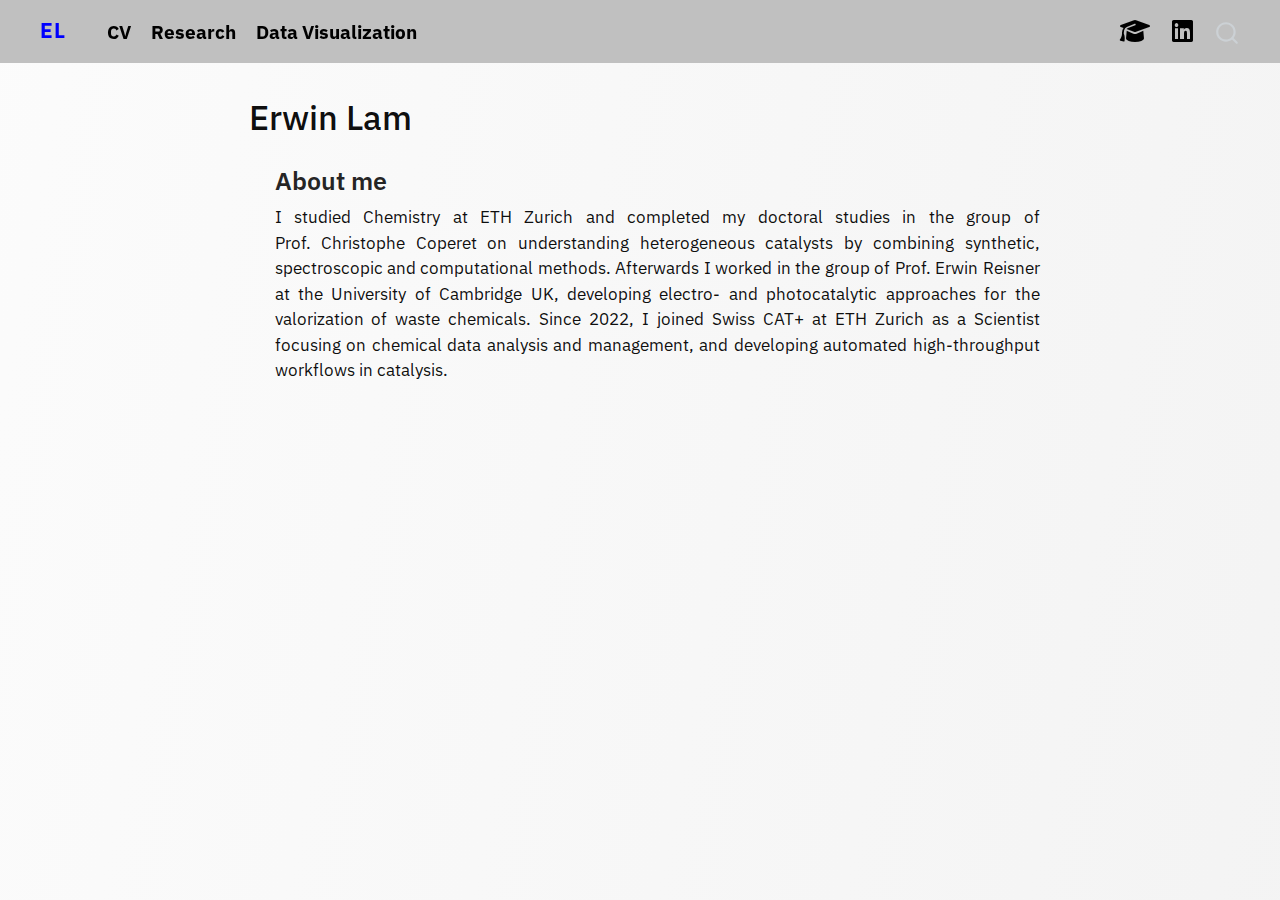
<file: index.html>
<!DOCTYPE html>
<html xmlns="http://www.w3.org/1999/xhtml" lang="en" xml:lang="en"><head>

<meta charset="utf-8">
<meta name="generator" content="quarto-1.4.553">

<meta name="viewport" content="width=device-width, initial-scale=1.0, user-scalable=yes">


<title>EL - Erwin Lam</title>
<style>
code{white-space: pre-wrap;}
span.smallcaps{font-variant: small-caps;}
div.columns{display: flex; gap: min(4vw, 1.5em);}
div.column{flex: auto; overflow-x: auto;}
div.hanging-indent{margin-left: 1.5em; text-indent: -1.5em;}
ul.task-list{list-style: none;}
ul.task-list li input[type="checkbox"] {
  width: 0.8em;
  margin: 0 0.8em 0.2em -1em; /* quarto-specific, see https://github.com/quarto-dev/quarto-cli/issues/4556 */ 
  vertical-align: middle;
}
</style>


<script src="site_libs/quarto-nav/quarto-nav.js"></script>
<script src="site_libs/quarto-nav/headroom.min.js"></script>
<script src="site_libs/clipboard/clipboard.min.js"></script>
<script src="site_libs/quarto-search/autocomplete.umd.js"></script>
<script src="site_libs/quarto-search/fuse.min.js"></script>
<script src="site_libs/quarto-search/quarto-search.js"></script>
<meta name="quarto:offset" content="./">
<script src="site_libs/quarto-html/quarto.js"></script>
<script src="site_libs/quarto-html/popper.min.js"></script>
<script src="site_libs/quarto-html/tippy.umd.min.js"></script>
<script src="site_libs/quarto-html/anchor.min.js"></script>
<link href="site_libs/quarto-html/tippy.css" rel="stylesheet">
<link href="site_libs/quarto-html/quarto-syntax-highlighting.css" rel="stylesheet" id="quarto-text-highlighting-styles">
<script src="site_libs/bootstrap/bootstrap.min.js"></script>
<link href="site_libs/bootstrap/bootstrap-icons.css" rel="stylesheet">
<link href="site_libs/bootstrap/bootstrap.min.css" rel="stylesheet" id="quarto-bootstrap" data-mode="light">
<link href="site_libs/quarto-contrib/fontawesome6-0.1.0/all.css" rel="stylesheet">
<link href="site_libs/quarto-contrib/fontawesome6-0.1.0/latex-fontsize.css" rel="stylesheet">
<script id="quarto-search-options" type="application/json">{
  "location": "navbar",
  "copy-button": false,
  "collapse-after": 3,
  "panel-placement": "end",
  "type": "overlay",
  "limit": 50,
  "keyboard-shortcut": [
    "f",
    "/",
    "s"
  ],
  "show-item-context": false,
  "language": {
    "search-no-results-text": "No results",
    "search-matching-documents-text": "matching documents",
    "search-copy-link-title": "Copy link to search",
    "search-hide-matches-text": "Hide additional matches",
    "search-more-match-text": "more match in this document",
    "search-more-matches-text": "more matches in this document",
    "search-clear-button-title": "Clear",
    "search-text-placeholder": "",
    "search-detached-cancel-button-title": "Cancel",
    "search-submit-button-title": "Submit",
    "search-label": "Search"
  }
}</script>


<link rel="stylesheet" href="style.css">
</head>

<body class="nav-fixed fullcontent">

<div id="quarto-search-results"></div>
  <header id="quarto-header" class="headroom fixed-top">
    <nav class="navbar navbar-expand-lg " data-bs-theme="dark">
      <div class="navbar-container container-fluid">
      <div class="navbar-brand-container mx-auto">
    <a class="navbar-brand" href="./index.html">
    <span class="navbar-title">EL</span>
    </a>
  </div>
            <div id="quarto-search" class="" title="Search"></div>
          <button class="navbar-toggler" type="button" data-bs-toggle="collapse" data-bs-target="#navbarCollapse" aria-controls="navbarCollapse" aria-expanded="false" aria-label="Toggle navigation" onclick="if (window.quartoToggleHeadroom) { window.quartoToggleHeadroom(); }">
  <span class="navbar-toggler-icon"></span>
</button>
          <div class="collapse navbar-collapse" id="navbarCollapse">
            <ul class="navbar-nav navbar-nav-scroll me-auto">
  <li class="nav-item">
    <a class="nav-link" href="./CV.html"> 
<span class="menu-text">CV</span></a>
  </li>  
  <li class="nav-item">
    <a class="nav-link" href="./research.html"> 
<span class="menu-text">Research</span></a>
  </li>  
  <li class="nav-item">
    <a class="nav-link" href="./datavisualization.html"> 
<span class="menu-text">Data Visualization</span></a>
  </li>  
</ul>
            <ul class="navbar-nav navbar-nav-scroll ms-auto">
  <li class="nav-item">
    <a class="nav-link" href="https://scholar.google.com/citations?user=IWLDxjsAAAAJ"> 
<span class="menu-text"><i class="fa-solid fa-graduation-cap fa-lg" aria-label="graduation-cap"></i></span></a>
  </li>  
  <li class="nav-item">
    <a class="nav-link" href="https://ch.linkedin.com/in/erwin-lam-567586152"> 
<span class="menu-text"><i class="fa-brands fa-linkedin fa-lg" aria-label="linkedin"></i></span></a>
  </li>  
</ul>
          </div> <!-- /navcollapse -->
          <div class="quarto-navbar-tools">
</div>
      </div> <!-- /container-fluid -->
    </nav>
</header>
<!-- content -->
<div id="quarto-content" class="quarto-container page-columns page-rows-contents page-layout-article page-navbar">
<!-- sidebar -->
<!-- margin-sidebar -->
    
<!-- main -->
<main class="content" id="quarto-document-content">

<header id="title-block-header" class="quarto-title-block default">
<div class="quarto-title">
<h1 class="title">Erwin Lam</h1>
</div>



<div class="quarto-title-meta">

    
  
    
  </div>
  


</header>


<style>
  ol{
    text-align: justify;
  }
</style>
<ol>
<section id="about-me" class="level3">
<h3 class="anchored" data-anchor-id="about-me">About me</h3>
I studied Chemistry at ETH Zurich and completed my doctoral studies in the group of Prof.&nbsp;Christophe Coperet on understanding heterogeneous catalysts by combining synthetic, spectroscopic and computational methods. Afterwards I worked in the group of Prof.&nbsp;Erwin Reisner at the University of Cambridge UK, developing electro-​ and photocatalytic approaches for the valorization of waste chemicals. Since 2022, I joined Swiss CAT+ at ETH Zurich as a Scientist focusing on chemical data analysis and management, and developing automated high-​throughput workflows in catalysis.
</section></ol>




</main> <!-- /main -->
<script id="quarto-html-after-body" type="application/javascript">
window.document.addEventListener("DOMContentLoaded", function (event) {
  const toggleBodyColorMode = (bsSheetEl) => {
    const mode = bsSheetEl.getAttribute("data-mode");
    const bodyEl = window.document.querySelector("body");
    if (mode === "dark") {
      bodyEl.classList.add("quarto-dark");
      bodyEl.classList.remove("quarto-light");
    } else {
      bodyEl.classList.add("quarto-light");
      bodyEl.classList.remove("quarto-dark");
    }
  }
  const toggleBodyColorPrimary = () => {
    const bsSheetEl = window.document.querySelector("link#quarto-bootstrap");
    if (bsSheetEl) {
      toggleBodyColorMode(bsSheetEl);
    }
  }
  toggleBodyColorPrimary();  
  const icon = "";
  const anchorJS = new window.AnchorJS();
  anchorJS.options = {
    placement: 'right',
    icon: icon
  };
  anchorJS.add('.anchored');
  const isCodeAnnotation = (el) => {
    for (const clz of el.classList) {
      if (clz.startsWith('code-annotation-')) {                     
        return true;
      }
    }
    return false;
  }
  const clipboard = new window.ClipboardJS('.code-copy-button', {
    text: function(trigger) {
      const codeEl = trigger.previousElementSibling.cloneNode(true);
      for (const childEl of codeEl.children) {
        if (isCodeAnnotation(childEl)) {
          childEl.remove();
        }
      }
      return codeEl.innerText;
    }
  });
  clipboard.on('success', function(e) {
    // button target
    const button = e.trigger;
    // don't keep focus
    button.blur();
    // flash "checked"
    button.classList.add('code-copy-button-checked');
    var currentTitle = button.getAttribute("title");
    button.setAttribute("title", "Copied!");
    let tooltip;
    if (window.bootstrap) {
      button.setAttribute("data-bs-toggle", "tooltip");
      button.setAttribute("data-bs-placement", "left");
      button.setAttribute("data-bs-title", "Copied!");
      tooltip = new bootstrap.Tooltip(button, 
        { trigger: "manual", 
          customClass: "code-copy-button-tooltip",
          offset: [0, -8]});
      tooltip.show();    
    }
    setTimeout(function() {
      if (tooltip) {
        tooltip.hide();
        button.removeAttribute("data-bs-title");
        button.removeAttribute("data-bs-toggle");
        button.removeAttribute("data-bs-placement");
      }
      button.setAttribute("title", currentTitle);
      button.classList.remove('code-copy-button-checked');
    }, 1000);
    // clear code selection
    e.clearSelection();
  });
    var localhostRegex = new RegExp(/^(?:http|https):\/\/localhost\:?[0-9]*\//);
    var mailtoRegex = new RegExp(/^mailto:/);
      var filterRegex = new RegExp("https:\/\/erwnlm\.github\.io\/");
    var isInternal = (href) => {
        return filterRegex.test(href) || localhostRegex.test(href) || mailtoRegex.test(href);
    }
    // Inspect non-navigation links and adorn them if external
 	var links = window.document.querySelectorAll('a[href]:not(.nav-link):not(.navbar-brand):not(.toc-action):not(.sidebar-link):not(.sidebar-item-toggle):not(.pagination-link):not(.no-external):not([aria-hidden]):not(.dropdown-item):not(.quarto-navigation-tool)');
    for (var i=0; i<links.length; i++) {
      const link = links[i];
      if (!isInternal(link.href)) {
        // undo the damage that might have been done by quarto-nav.js in the case of
        // links that we want to consider external
        if (link.dataset.originalHref !== undefined) {
          link.href = link.dataset.originalHref;
        }
          // target, if specified
          link.setAttribute("target", "_blank");
          if (link.getAttribute("rel") === null) {
            link.setAttribute("rel", "noopener");
          }
      }
    }
  function tippyHover(el, contentFn, onTriggerFn, onUntriggerFn) {
    const config = {
      allowHTML: true,
      maxWidth: 500,
      delay: 100,
      arrow: false,
      appendTo: function(el) {
          return el.parentElement;
      },
      interactive: true,
      interactiveBorder: 10,
      theme: 'quarto',
      placement: 'bottom-start',
    };
    if (contentFn) {
      config.content = contentFn;
    }
    if (onTriggerFn) {
      config.onTrigger = onTriggerFn;
    }
    if (onUntriggerFn) {
      config.onUntrigger = onUntriggerFn;
    }
    window.tippy(el, config); 
  }
  const noterefs = window.document.querySelectorAll('a[role="doc-noteref"]');
  for (var i=0; i<noterefs.length; i++) {
    const ref = noterefs[i];
    tippyHover(ref, function() {
      // use id or data attribute instead here
      let href = ref.getAttribute('data-footnote-href') || ref.getAttribute('href');
      try { href = new URL(href).hash; } catch {}
      const id = href.replace(/^#\/?/, "");
      const note = window.document.getElementById(id);
      if (note) {
        return note.innerHTML;
      } else {
        return "";
      }
    });
  }
  const xrefs = window.document.querySelectorAll('a.quarto-xref');
  const processXRef = (id, note) => {
    // Strip column container classes
    const stripColumnClz = (el) => {
      el.classList.remove("page-full", "page-columns");
      if (el.children) {
        for (const child of el.children) {
          stripColumnClz(child);
        }
      }
    }
    stripColumnClz(note)
    if (id === null || id.startsWith('sec-')) {
      // Special case sections, only their first couple elements
      const container = document.createElement("div");
      if (note.children && note.children.length > 2) {
        container.appendChild(note.children[0].cloneNode(true));
        for (let i = 1; i < note.children.length; i++) {
          const child = note.children[i];
          if (child.tagName === "P" && child.innerText === "") {
            continue;
          } else {
            container.appendChild(child.cloneNode(true));
            break;
          }
        }
        if (window.Quarto?.typesetMath) {
          window.Quarto.typesetMath(container);
        }
        return container.innerHTML
      } else {
        if (window.Quarto?.typesetMath) {
          window.Quarto.typesetMath(note);
        }
        return note.innerHTML;
      }
    } else {
      // Remove any anchor links if they are present
      const anchorLink = note.querySelector('a.anchorjs-link');
      if (anchorLink) {
        anchorLink.remove();
      }
      if (window.Quarto?.typesetMath) {
        window.Quarto.typesetMath(note);
      }
      // TODO in 1.5, we should make sure this works without a callout special case
      if (note.classList.contains("callout")) {
        return note.outerHTML;
      } else {
        return note.innerHTML;
      }
    }
  }
  for (var i=0; i<xrefs.length; i++) {
    const xref = xrefs[i];
    tippyHover(xref, undefined, function(instance) {
      instance.disable();
      let url = xref.getAttribute('href');
      let hash = undefined; 
      if (url.startsWith('#')) {
        hash = url;
      } else {
        try { hash = new URL(url).hash; } catch {}
      }
      if (hash) {
        const id = hash.replace(/^#\/?/, "");
        const note = window.document.getElementById(id);
        if (note !== null) {
          try {
            const html = processXRef(id, note.cloneNode(true));
            instance.setContent(html);
          } finally {
            instance.enable();
            instance.show();
          }
        } else {
          // See if we can fetch this
          fetch(url.split('#')[0])
          .then(res => res.text())
          .then(html => {
            const parser = new DOMParser();
            const htmlDoc = parser.parseFromString(html, "text/html");
            const note = htmlDoc.getElementById(id);
            if (note !== null) {
              const html = processXRef(id, note);
              instance.setContent(html);
            } 
          }).finally(() => {
            instance.enable();
            instance.show();
          });
        }
      } else {
        // See if we can fetch a full url (with no hash to target)
        // This is a special case and we should probably do some content thinning / targeting
        fetch(url)
        .then(res => res.text())
        .then(html => {
          const parser = new DOMParser();
          const htmlDoc = parser.parseFromString(html, "text/html");
          const note = htmlDoc.querySelector('main.content');
          if (note !== null) {
            // This should only happen for chapter cross references
            // (since there is no id in the URL)
            // remove the first header
            if (note.children.length > 0 && note.children[0].tagName === "HEADER") {
              note.children[0].remove();
            }
            const html = processXRef(null, note);
            instance.setContent(html);
          } 
        }).finally(() => {
          instance.enable();
          instance.show();
        });
      }
    }, function(instance) {
    });
  }
      let selectedAnnoteEl;
      const selectorForAnnotation = ( cell, annotation) => {
        let cellAttr = 'data-code-cell="' + cell + '"';
        let lineAttr = 'data-code-annotation="' +  annotation + '"';
        const selector = 'span[' + cellAttr + '][' + lineAttr + ']';
        return selector;
      }
      const selectCodeLines = (annoteEl) => {
        const doc = window.document;
        const targetCell = annoteEl.getAttribute("data-target-cell");
        const targetAnnotation = annoteEl.getAttribute("data-target-annotation");
        const annoteSpan = window.document.querySelector(selectorForAnnotation(targetCell, targetAnnotation));
        const lines = annoteSpan.getAttribute("data-code-lines").split(",");
        const lineIds = lines.map((line) => {
          return targetCell + "-" + line;
        })
        let top = null;
        let height = null;
        let parent = null;
        if (lineIds.length > 0) {
            //compute the position of the single el (top and bottom and make a div)
            const el = window.document.getElementById(lineIds[0]);
            top = el.offsetTop;
            height = el.offsetHeight;
            parent = el.parentElement.parentElement;
          if (lineIds.length > 1) {
            const lastEl = window.document.getElementById(lineIds[lineIds.length - 1]);
            const bottom = lastEl.offsetTop + lastEl.offsetHeight;
            height = bottom - top;
          }
          if (top !== null && height !== null && parent !== null) {
            // cook up a div (if necessary) and position it 
            let div = window.document.getElementById("code-annotation-line-highlight");
            if (div === null) {
              div = window.document.createElement("div");
              div.setAttribute("id", "code-annotation-line-highlight");
              div.style.position = 'absolute';
              parent.appendChild(div);
            }
            div.style.top = top - 2 + "px";
            div.style.height = height + 4 + "px";
            div.style.left = 0;
            let gutterDiv = window.document.getElementById("code-annotation-line-highlight-gutter");
            if (gutterDiv === null) {
              gutterDiv = window.document.createElement("div");
              gutterDiv.setAttribute("id", "code-annotation-line-highlight-gutter");
              gutterDiv.style.position = 'absolute';
              const codeCell = window.document.getElementById(targetCell);
              const gutter = codeCell.querySelector('.code-annotation-gutter');
              gutter.appendChild(gutterDiv);
            }
            gutterDiv.style.top = top - 2 + "px";
            gutterDiv.style.height = height + 4 + "px";
          }
          selectedAnnoteEl = annoteEl;
        }
      };
      const unselectCodeLines = () => {
        const elementsIds = ["code-annotation-line-highlight", "code-annotation-line-highlight-gutter"];
        elementsIds.forEach((elId) => {
          const div = window.document.getElementById(elId);
          if (div) {
            div.remove();
          }
        });
        selectedAnnoteEl = undefined;
      };
        // Handle positioning of the toggle
    window.addEventListener(
      "resize",
      throttle(() => {
        elRect = undefined;
        if (selectedAnnoteEl) {
          selectCodeLines(selectedAnnoteEl);
        }
      }, 10)
    );
    function throttle(fn, ms) {
    let throttle = false;
    let timer;
      return (...args) => {
        if(!throttle) { // first call gets through
            fn.apply(this, args);
            throttle = true;
        } else { // all the others get throttled
            if(timer) clearTimeout(timer); // cancel #2
            timer = setTimeout(() => {
              fn.apply(this, args);
              timer = throttle = false;
            }, ms);
        }
      };
    }
      // Attach click handler to the DT
      const annoteDls = window.document.querySelectorAll('dt[data-target-cell]');
      for (const annoteDlNode of annoteDls) {
        annoteDlNode.addEventListener('click', (event) => {
          const clickedEl = event.target;
          if (clickedEl !== selectedAnnoteEl) {
            unselectCodeLines();
            const activeEl = window.document.querySelector('dt[data-target-cell].code-annotation-active');
            if (activeEl) {
              activeEl.classList.remove('code-annotation-active');
            }
            selectCodeLines(clickedEl);
            clickedEl.classList.add('code-annotation-active');
          } else {
            // Unselect the line
            unselectCodeLines();
            clickedEl.classList.remove('code-annotation-active');
          }
        });
      }
  const findCites = (el) => {
    const parentEl = el.parentElement;
    if (parentEl) {
      const cites = parentEl.dataset.cites;
      if (cites) {
        return {
          el,
          cites: cites.split(' ')
        };
      } else {
        return findCites(el.parentElement)
      }
    } else {
      return undefined;
    }
  };
  var bibliorefs = window.document.querySelectorAll('a[role="doc-biblioref"]');
  for (var i=0; i<bibliorefs.length; i++) {
    const ref = bibliorefs[i];
    const citeInfo = findCites(ref);
    if (citeInfo) {
      tippyHover(citeInfo.el, function() {
        var popup = window.document.createElement('div');
        citeInfo.cites.forEach(function(cite) {
          var citeDiv = window.document.createElement('div');
          citeDiv.classList.add('hanging-indent');
          citeDiv.classList.add('csl-entry');
          var biblioDiv = window.document.getElementById('ref-' + cite);
          if (biblioDiv) {
            citeDiv.innerHTML = biblioDiv.innerHTML;
          }
          popup.appendChild(citeDiv);
        });
        return popup.innerHTML;
      });
    }
  }
});
</script>
</div> <!-- /content -->




</body></html>
</file>
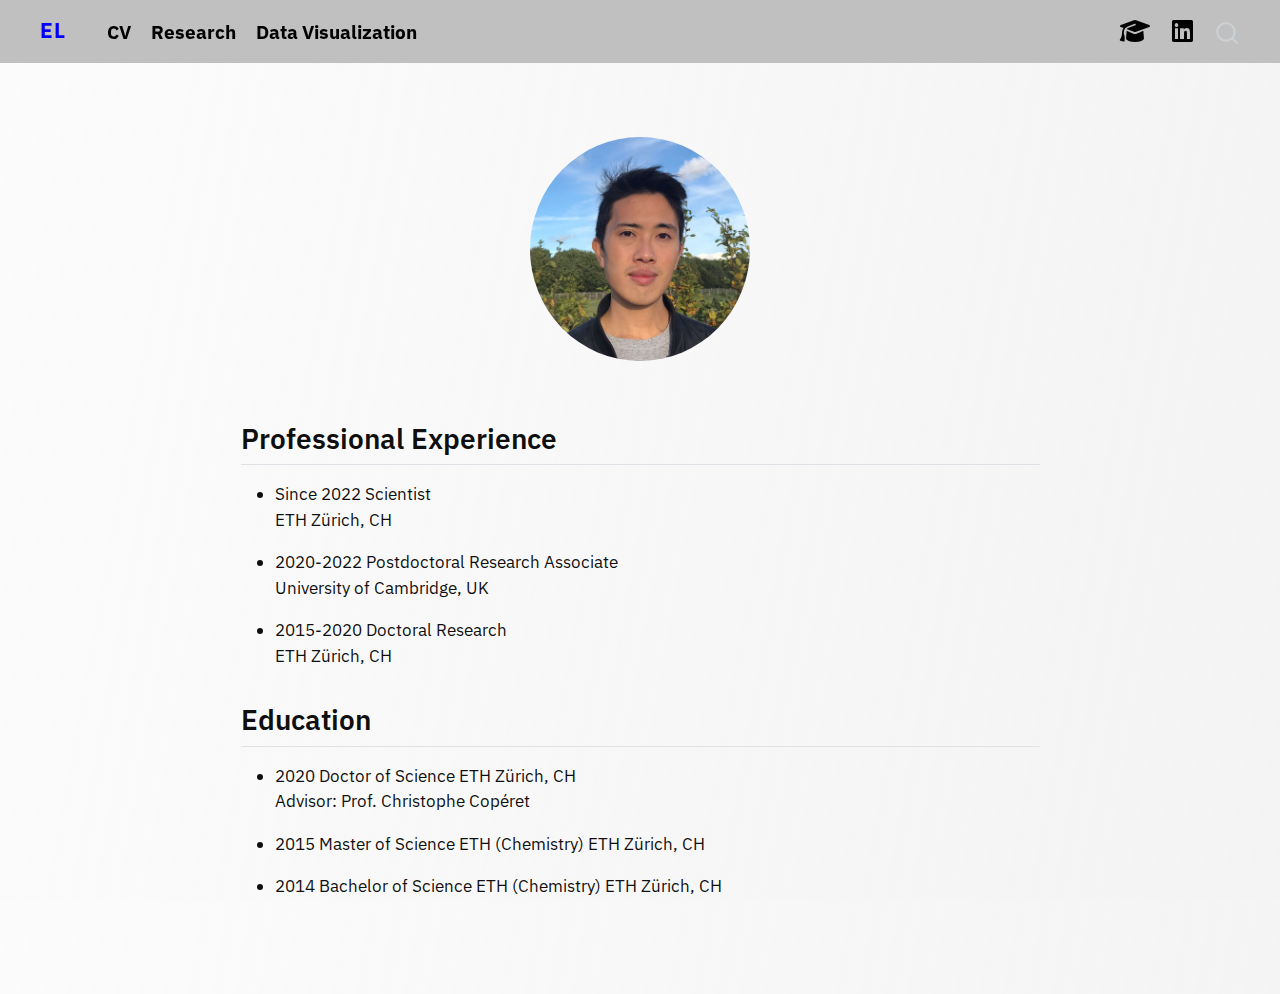
<file: CV.html>
<!DOCTYPE html>
<html xmlns="http://www.w3.org/1999/xhtml" lang="en" xml:lang="en"><head>

<meta charset="utf-8">
<meta name="generator" content="quarto-1.4.553">

<meta name="viewport" content="width=device-width, initial-scale=1.0, user-scalable=yes">


<title>EL - CV</title>
<style>
code{white-space: pre-wrap;}
span.smallcaps{font-variant: small-caps;}
div.columns{display: flex; gap: min(4vw, 1.5em);}
div.column{flex: auto; overflow-x: auto;}
div.hanging-indent{margin-left: 1.5em; text-indent: -1.5em;}
ul.task-list{list-style: none;}
ul.task-list li input[type="checkbox"] {
  width: 0.8em;
  margin: 0 0.8em 0.2em -1em; /* quarto-specific, see https://github.com/quarto-dev/quarto-cli/issues/4556 */ 
  vertical-align: middle;
}
</style>


<script src="site_libs/quarto-nav/quarto-nav.js"></script>
<script src="site_libs/quarto-nav/headroom.min.js"></script>
<script src="site_libs/clipboard/clipboard.min.js"></script>
<script src="site_libs/quarto-search/autocomplete.umd.js"></script>
<script src="site_libs/quarto-search/fuse.min.js"></script>
<script src="site_libs/quarto-search/quarto-search.js"></script>
<meta name="quarto:offset" content="./">
<script src="site_libs/quarto-html/quarto.js"></script>
<script src="site_libs/quarto-html/popper.min.js"></script>
<script src="site_libs/quarto-html/tippy.umd.min.js"></script>
<script src="site_libs/quarto-html/anchor.min.js"></script>
<link href="site_libs/quarto-html/tippy.css" rel="stylesheet">
<link href="site_libs/quarto-html/quarto-syntax-highlighting.css" rel="stylesheet" id="quarto-text-highlighting-styles">
<script src="site_libs/bootstrap/bootstrap.min.js"></script>
<link href="site_libs/bootstrap/bootstrap-icons.css" rel="stylesheet">
<link href="site_libs/bootstrap/bootstrap.min.css" rel="stylesheet" id="quarto-bootstrap" data-mode="light">
<link href="site_libs/quarto-contrib/fontawesome6-0.1.0/all.css" rel="stylesheet">
<link href="site_libs/quarto-contrib/fontawesome6-0.1.0/latex-fontsize.css" rel="stylesheet">
<script id="quarto-search-options" type="application/json">{
  "location": "navbar",
  "copy-button": false,
  "collapse-after": 3,
  "panel-placement": "end",
  "type": "overlay",
  "limit": 50,
  "keyboard-shortcut": [
    "f",
    "/",
    "s"
  ],
  "show-item-context": false,
  "language": {
    "search-no-results-text": "No results",
    "search-matching-documents-text": "matching documents",
    "search-copy-link-title": "Copy link to search",
    "search-hide-matches-text": "Hide additional matches",
    "search-more-match-text": "more match in this document",
    "search-more-matches-text": "more matches in this document",
    "search-clear-button-title": "Clear",
    "search-text-placeholder": "",
    "search-detached-cancel-button-title": "Cancel",
    "search-submit-button-title": "Submit",
    "search-label": "Search"
  }
}</script>


<link rel="stylesheet" href="style.css">
</head>

<body class="nav-fixed fullcontent">

<div id="quarto-search-results"></div>
  <header id="quarto-header" class="headroom fixed-top">
    <nav class="navbar navbar-expand-lg " data-bs-theme="dark">
      <div class="navbar-container container-fluid">
      <div class="navbar-brand-container mx-auto">
    <a class="navbar-brand" href="./index.html">
    <span class="navbar-title">EL</span>
    </a>
  </div>
            <div id="quarto-search" class="" title="Search"></div>
          <button class="navbar-toggler" type="button" data-bs-toggle="collapse" data-bs-target="#navbarCollapse" aria-controls="navbarCollapse" aria-expanded="false" aria-label="Toggle navigation" onclick="if (window.quartoToggleHeadroom) { window.quartoToggleHeadroom(); }">
  <span class="navbar-toggler-icon"></span>
</button>
          <div class="collapse navbar-collapse" id="navbarCollapse">
            <ul class="navbar-nav navbar-nav-scroll me-auto">
  <li class="nav-item">
    <a class="nav-link active" href="./CV.html" aria-current="page"> 
<span class="menu-text">CV</span></a>
  </li>  
  <li class="nav-item">
    <a class="nav-link" href="./research.html"> 
<span class="menu-text">Research</span></a>
  </li>  
  <li class="nav-item">
    <a class="nav-link" href="./datavisualization.html"> 
<span class="menu-text">Data Visualization</span></a>
  </li>  
</ul>
            <ul class="navbar-nav navbar-nav-scroll ms-auto">
  <li class="nav-item">
    <a class="nav-link" href="https://scholar.google.com/citations?user=IWLDxjsAAAAJ"> 
<span class="menu-text"><i class="fa-solid fa-graduation-cap fa-lg" aria-label="graduation-cap"></i></span></a>
  </li>  
  <li class="nav-item">
    <a class="nav-link" href="https://ch.linkedin.com/in/erwin-lam-567586152"> 
<span class="menu-text"><i class="fa-brands fa-linkedin fa-lg" aria-label="linkedin"></i></span></a>
  </li>  
</ul>
          </div> <!-- /navcollapse -->
          <div class="quarto-navbar-tools">
</div>
      </div> <!-- /container-fluid -->
    </nav>
</header>
<!-- content -->
<div id="quarto-content" class="quarto-container page-columns page-rows-contents page-layout-article page-navbar">
<!-- sidebar -->
<!-- margin-sidebar -->
    
<!-- main -->
<main class="content" id="quarto-document-content">

<header id="title-block-header" class="quarto-title-block default">
<div class="quarto-title">
<h1 class="title">CV</h1>
</div>



<div class="quarto-title-meta">

    
  
    
  </div>
  


</header>


<style>
  .quarto-title {
    display: none;
  }
  a:link{
    text-decoration:none;
   -webkit-text-decoration:none;
  }
  a:link:hover {
    color:black;
  }
</style>
<section id="section" class="level1">
<h1></h1>
<style>
  .img-container {
    display: flex;
    align-items: center;
    justify-content: center;
    height: 100%;
  }
</style>
<div class="img-container">
<p><img src="images/Pic.JPG" class="img-fluid img-round"></p>
</div>
<section id="professional-experience" class="level2">
<h2 class="anchored" data-anchor-id="professional-experience">Professional Experience</h2>
<ul>
<li><p>Since 2022 Scientist<br> ETH Zürich, CH<br></p></li>
<li><p>2020-2022 Postdoctoral Research Associate<br> University of Cambridge, UK<br></p></li>
<li><p>2015-2020 Doctoral Research<br> ETH Zürich, CH<br></p></li>
</ul>
</section>
<section id="education" class="level2">
<h2 class="anchored" data-anchor-id="education">Education</h2>
<ul>
<li><p>2020 Doctor of Science ETH Zürich, CH<br> Advisor: Prof.&nbsp;Christophe Copéret<br></p></li>
<li><p>2015 Master of Science ETH (Chemistry) ETH Zürich, CH</p></li>
<li><p>2014 Bachelor of Science ETH (Chemistry) ETH Zürich, CH</p></li>
</ul>


</section>
</section>

</main> <!-- /main -->
<script id="quarto-html-after-body" type="application/javascript">
window.document.addEventListener("DOMContentLoaded", function (event) {
  const toggleBodyColorMode = (bsSheetEl) => {
    const mode = bsSheetEl.getAttribute("data-mode");
    const bodyEl = window.document.querySelector("body");
    if (mode === "dark") {
      bodyEl.classList.add("quarto-dark");
      bodyEl.classList.remove("quarto-light");
    } else {
      bodyEl.classList.add("quarto-light");
      bodyEl.classList.remove("quarto-dark");
    }
  }
  const toggleBodyColorPrimary = () => {
    const bsSheetEl = window.document.querySelector("link#quarto-bootstrap");
    if (bsSheetEl) {
      toggleBodyColorMode(bsSheetEl);
    }
  }
  toggleBodyColorPrimary();  
  const icon = "";
  const anchorJS = new window.AnchorJS();
  anchorJS.options = {
    placement: 'right',
    icon: icon
  };
  anchorJS.add('.anchored');
  const isCodeAnnotation = (el) => {
    for (const clz of el.classList) {
      if (clz.startsWith('code-annotation-')) {                     
        return true;
      }
    }
    return false;
  }
  const clipboard = new window.ClipboardJS('.code-copy-button', {
    text: function(trigger) {
      const codeEl = trigger.previousElementSibling.cloneNode(true);
      for (const childEl of codeEl.children) {
        if (isCodeAnnotation(childEl)) {
          childEl.remove();
        }
      }
      return codeEl.innerText;
    }
  });
  clipboard.on('success', function(e) {
    // button target
    const button = e.trigger;
    // don't keep focus
    button.blur();
    // flash "checked"
    button.classList.add('code-copy-button-checked');
    var currentTitle = button.getAttribute("title");
    button.setAttribute("title", "Copied!");
    let tooltip;
    if (window.bootstrap) {
      button.setAttribute("data-bs-toggle", "tooltip");
      button.setAttribute("data-bs-placement", "left");
      button.setAttribute("data-bs-title", "Copied!");
      tooltip = new bootstrap.Tooltip(button, 
        { trigger: "manual", 
          customClass: "code-copy-button-tooltip",
          offset: [0, -8]});
      tooltip.show();    
    }
    setTimeout(function() {
      if (tooltip) {
        tooltip.hide();
        button.removeAttribute("data-bs-title");
        button.removeAttribute("data-bs-toggle");
        button.removeAttribute("data-bs-placement");
      }
      button.setAttribute("title", currentTitle);
      button.classList.remove('code-copy-button-checked');
    }, 1000);
    // clear code selection
    e.clearSelection();
  });
    var localhostRegex = new RegExp(/^(?:http|https):\/\/localhost\:?[0-9]*\//);
    var mailtoRegex = new RegExp(/^mailto:/);
      var filterRegex = new RegExp("https:\/\/erwnlm\.github\.io\/");
    var isInternal = (href) => {
        return filterRegex.test(href) || localhostRegex.test(href) || mailtoRegex.test(href);
    }
    // Inspect non-navigation links and adorn them if external
 	var links = window.document.querySelectorAll('a[href]:not(.nav-link):not(.navbar-brand):not(.toc-action):not(.sidebar-link):not(.sidebar-item-toggle):not(.pagination-link):not(.no-external):not([aria-hidden]):not(.dropdown-item):not(.quarto-navigation-tool)');
    for (var i=0; i<links.length; i++) {
      const link = links[i];
      if (!isInternal(link.href)) {
        // undo the damage that might have been done by quarto-nav.js in the case of
        // links that we want to consider external
        if (link.dataset.originalHref !== undefined) {
          link.href = link.dataset.originalHref;
        }
          // target, if specified
          link.setAttribute("target", "_blank");
          if (link.getAttribute("rel") === null) {
            link.setAttribute("rel", "noopener");
          }
      }
    }
  function tippyHover(el, contentFn, onTriggerFn, onUntriggerFn) {
    const config = {
      allowHTML: true,
      maxWidth: 500,
      delay: 100,
      arrow: false,
      appendTo: function(el) {
          return el.parentElement;
      },
      interactive: true,
      interactiveBorder: 10,
      theme: 'quarto',
      placement: 'bottom-start',
    };
    if (contentFn) {
      config.content = contentFn;
    }
    if (onTriggerFn) {
      config.onTrigger = onTriggerFn;
    }
    if (onUntriggerFn) {
      config.onUntrigger = onUntriggerFn;
    }
    window.tippy(el, config); 
  }
  const noterefs = window.document.querySelectorAll('a[role="doc-noteref"]');
  for (var i=0; i<noterefs.length; i++) {
    const ref = noterefs[i];
    tippyHover(ref, function() {
      // use id or data attribute instead here
      let href = ref.getAttribute('data-footnote-href') || ref.getAttribute('href');
      try { href = new URL(href).hash; } catch {}
      const id = href.replace(/^#\/?/, "");
      const note = window.document.getElementById(id);
      if (note) {
        return note.innerHTML;
      } else {
        return "";
      }
    });
  }
  const xrefs = window.document.querySelectorAll('a.quarto-xref');
  const processXRef = (id, note) => {
    // Strip column container classes
    const stripColumnClz = (el) => {
      el.classList.remove("page-full", "page-columns");
      if (el.children) {
        for (const child of el.children) {
          stripColumnClz(child);
        }
      }
    }
    stripColumnClz(note)
    if (id === null || id.startsWith('sec-')) {
      // Special case sections, only their first couple elements
      const container = document.createElement("div");
      if (note.children && note.children.length > 2) {
        container.appendChild(note.children[0].cloneNode(true));
        for (let i = 1; i < note.children.length; i++) {
          const child = note.children[i];
          if (child.tagName === "P" && child.innerText === "") {
            continue;
          } else {
            container.appendChild(child.cloneNode(true));
            break;
          }
        }
        if (window.Quarto?.typesetMath) {
          window.Quarto.typesetMath(container);
        }
        return container.innerHTML
      } else {
        if (window.Quarto?.typesetMath) {
          window.Quarto.typesetMath(note);
        }
        return note.innerHTML;
      }
    } else {
      // Remove any anchor links if they are present
      const anchorLink = note.querySelector('a.anchorjs-link');
      if (anchorLink) {
        anchorLink.remove();
      }
      if (window.Quarto?.typesetMath) {
        window.Quarto.typesetMath(note);
      }
      // TODO in 1.5, we should make sure this works without a callout special case
      if (note.classList.contains("callout")) {
        return note.outerHTML;
      } else {
        return note.innerHTML;
      }
    }
  }
  for (var i=0; i<xrefs.length; i++) {
    const xref = xrefs[i];
    tippyHover(xref, undefined, function(instance) {
      instance.disable();
      let url = xref.getAttribute('href');
      let hash = undefined; 
      if (url.startsWith('#')) {
        hash = url;
      } else {
        try { hash = new URL(url).hash; } catch {}
      }
      if (hash) {
        const id = hash.replace(/^#\/?/, "");
        const note = window.document.getElementById(id);
        if (note !== null) {
          try {
            const html = processXRef(id, note.cloneNode(true));
            instance.setContent(html);
          } finally {
            instance.enable();
            instance.show();
          }
        } else {
          // See if we can fetch this
          fetch(url.split('#')[0])
          .then(res => res.text())
          .then(html => {
            const parser = new DOMParser();
            const htmlDoc = parser.parseFromString(html, "text/html");
            const note = htmlDoc.getElementById(id);
            if (note !== null) {
              const html = processXRef(id, note);
              instance.setContent(html);
            } 
          }).finally(() => {
            instance.enable();
            instance.show();
          });
        }
      } else {
        // See if we can fetch a full url (with no hash to target)
        // This is a special case and we should probably do some content thinning / targeting
        fetch(url)
        .then(res => res.text())
        .then(html => {
          const parser = new DOMParser();
          const htmlDoc = parser.parseFromString(html, "text/html");
          const note = htmlDoc.querySelector('main.content');
          if (note !== null) {
            // This should only happen for chapter cross references
            // (since there is no id in the URL)
            // remove the first header
            if (note.children.length > 0 && note.children[0].tagName === "HEADER") {
              note.children[0].remove();
            }
            const html = processXRef(null, note);
            instance.setContent(html);
          } 
        }).finally(() => {
          instance.enable();
          instance.show();
        });
      }
    }, function(instance) {
    });
  }
      let selectedAnnoteEl;
      const selectorForAnnotation = ( cell, annotation) => {
        let cellAttr = 'data-code-cell="' + cell + '"';
        let lineAttr = 'data-code-annotation="' +  annotation + '"';
        const selector = 'span[' + cellAttr + '][' + lineAttr + ']';
        return selector;
      }
      const selectCodeLines = (annoteEl) => {
        const doc = window.document;
        const targetCell = annoteEl.getAttribute("data-target-cell");
        const targetAnnotation = annoteEl.getAttribute("data-target-annotation");
        const annoteSpan = window.document.querySelector(selectorForAnnotation(targetCell, targetAnnotation));
        const lines = annoteSpan.getAttribute("data-code-lines").split(",");
        const lineIds = lines.map((line) => {
          return targetCell + "-" + line;
        })
        let top = null;
        let height = null;
        let parent = null;
        if (lineIds.length > 0) {
            //compute the position of the single el (top and bottom and make a div)
            const el = window.document.getElementById(lineIds[0]);
            top = el.offsetTop;
            height = el.offsetHeight;
            parent = el.parentElement.parentElement;
          if (lineIds.length > 1) {
            const lastEl = window.document.getElementById(lineIds[lineIds.length - 1]);
            const bottom = lastEl.offsetTop + lastEl.offsetHeight;
            height = bottom - top;
          }
          if (top !== null && height !== null && parent !== null) {
            // cook up a div (if necessary) and position it 
            let div = window.document.getElementById("code-annotation-line-highlight");
            if (div === null) {
              div = window.document.createElement("div");
              div.setAttribute("id", "code-annotation-line-highlight");
              div.style.position = 'absolute';
              parent.appendChild(div);
            }
            div.style.top = top - 2 + "px";
            div.style.height = height + 4 + "px";
            div.style.left = 0;
            let gutterDiv = window.document.getElementById("code-annotation-line-highlight-gutter");
            if (gutterDiv === null) {
              gutterDiv = window.document.createElement("div");
              gutterDiv.setAttribute("id", "code-annotation-line-highlight-gutter");
              gutterDiv.style.position = 'absolute';
              const codeCell = window.document.getElementById(targetCell);
              const gutter = codeCell.querySelector('.code-annotation-gutter');
              gutter.appendChild(gutterDiv);
            }
            gutterDiv.style.top = top - 2 + "px";
            gutterDiv.style.height = height + 4 + "px";
          }
          selectedAnnoteEl = annoteEl;
        }
      };
      const unselectCodeLines = () => {
        const elementsIds = ["code-annotation-line-highlight", "code-annotation-line-highlight-gutter"];
        elementsIds.forEach((elId) => {
          const div = window.document.getElementById(elId);
          if (div) {
            div.remove();
          }
        });
        selectedAnnoteEl = undefined;
      };
        // Handle positioning of the toggle
    window.addEventListener(
      "resize",
      throttle(() => {
        elRect = undefined;
        if (selectedAnnoteEl) {
          selectCodeLines(selectedAnnoteEl);
        }
      }, 10)
    );
    function throttle(fn, ms) {
    let throttle = false;
    let timer;
      return (...args) => {
        if(!throttle) { // first call gets through
            fn.apply(this, args);
            throttle = true;
        } else { // all the others get throttled
            if(timer) clearTimeout(timer); // cancel #2
            timer = setTimeout(() => {
              fn.apply(this, args);
              timer = throttle = false;
            }, ms);
        }
      };
    }
      // Attach click handler to the DT
      const annoteDls = window.document.querySelectorAll('dt[data-target-cell]');
      for (const annoteDlNode of annoteDls) {
        annoteDlNode.addEventListener('click', (event) => {
          const clickedEl = event.target;
          if (clickedEl !== selectedAnnoteEl) {
            unselectCodeLines();
            const activeEl = window.document.querySelector('dt[data-target-cell].code-annotation-active');
            if (activeEl) {
              activeEl.classList.remove('code-annotation-active');
            }
            selectCodeLines(clickedEl);
            clickedEl.classList.add('code-annotation-active');
          } else {
            // Unselect the line
            unselectCodeLines();
            clickedEl.classList.remove('code-annotation-active');
          }
        });
      }
  const findCites = (el) => {
    const parentEl = el.parentElement;
    if (parentEl) {
      const cites = parentEl.dataset.cites;
      if (cites) {
        return {
          el,
          cites: cites.split(' ')
        };
      } else {
        return findCites(el.parentElement)
      }
    } else {
      return undefined;
    }
  };
  var bibliorefs = window.document.querySelectorAll('a[role="doc-biblioref"]');
  for (var i=0; i<bibliorefs.length; i++) {
    const ref = bibliorefs[i];
    const citeInfo = findCites(ref);
    if (citeInfo) {
      tippyHover(citeInfo.el, function() {
        var popup = window.document.createElement('div');
        citeInfo.cites.forEach(function(cite) {
          var citeDiv = window.document.createElement('div');
          citeDiv.classList.add('hanging-indent');
          citeDiv.classList.add('csl-entry');
          var biblioDiv = window.document.getElementById('ref-' + cite);
          if (biblioDiv) {
            citeDiv.innerHTML = biblioDiv.innerHTML;
          }
          popup.appendChild(citeDiv);
        });
        return popup.innerHTML;
      });
    }
  }
});
</script>
</div> <!-- /content -->




</body></html>
</file>
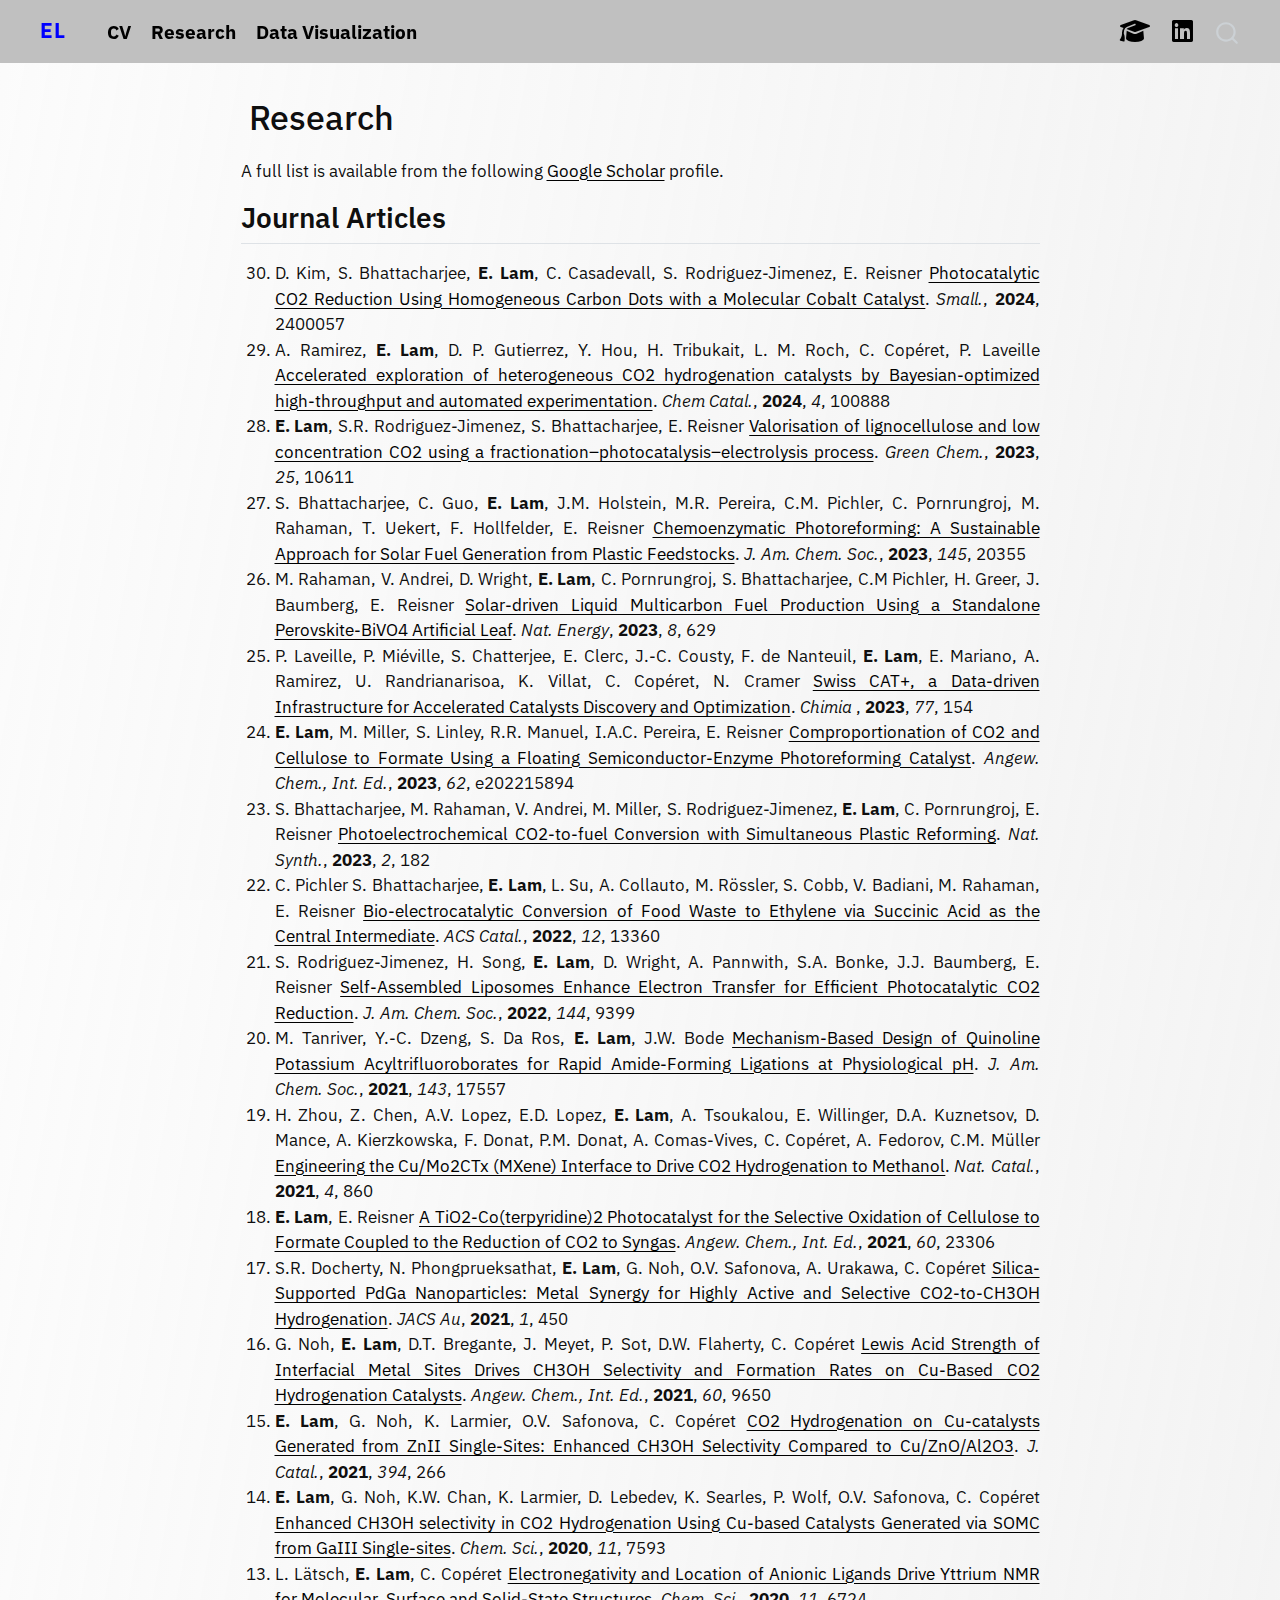
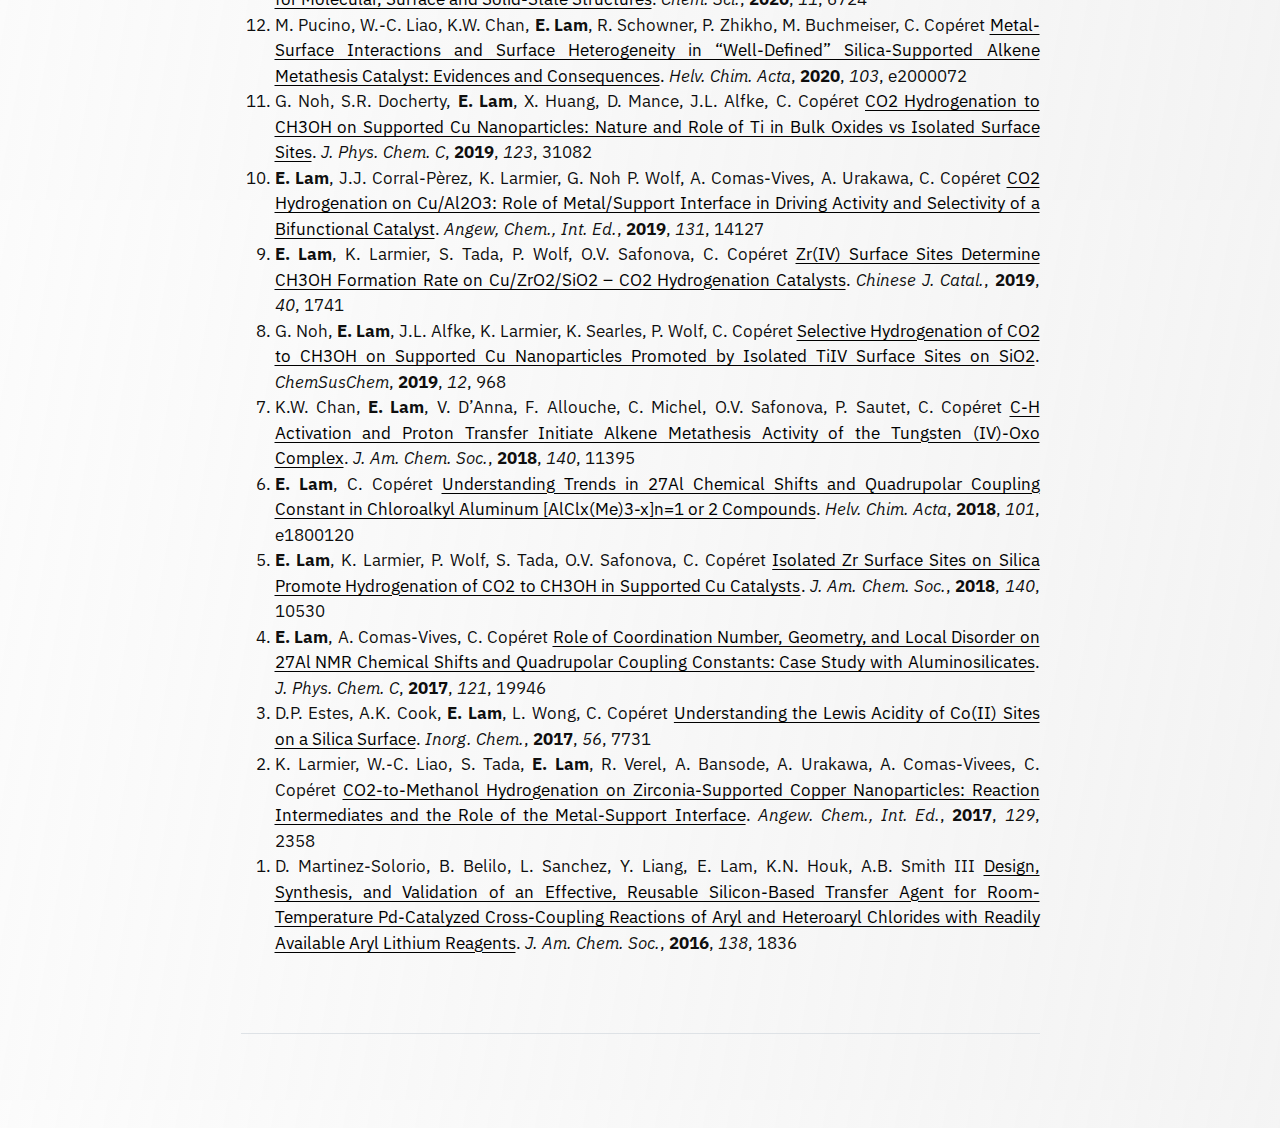
<file: research.html>
<!DOCTYPE html>
<html xmlns="http://www.w3.org/1999/xhtml" lang="en" xml:lang="en"><head>

<meta charset="utf-8">
<meta name="generator" content="quarto-1.4.553">

<meta name="viewport" content="width=device-width, initial-scale=1.0, user-scalable=yes">


<title>EL - Research</title>
<style>
code{white-space: pre-wrap;}
span.smallcaps{font-variant: small-caps;}
div.columns{display: flex; gap: min(4vw, 1.5em);}
div.column{flex: auto; overflow-x: auto;}
div.hanging-indent{margin-left: 1.5em; text-indent: -1.5em;}
ul.task-list{list-style: none;}
ul.task-list li input[type="checkbox"] {
  width: 0.8em;
  margin: 0 0.8em 0.2em -1em; /* quarto-specific, see https://github.com/quarto-dev/quarto-cli/issues/4556 */ 
  vertical-align: middle;
}
</style>


<script src="site_libs/quarto-nav/quarto-nav.js"></script>
<script src="site_libs/quarto-nav/headroom.min.js"></script>
<script src="site_libs/clipboard/clipboard.min.js"></script>
<script src="site_libs/quarto-search/autocomplete.umd.js"></script>
<script src="site_libs/quarto-search/fuse.min.js"></script>
<script src="site_libs/quarto-search/quarto-search.js"></script>
<meta name="quarto:offset" content="./">
<script src="site_libs/quarto-html/quarto.js"></script>
<script src="site_libs/quarto-html/popper.min.js"></script>
<script src="site_libs/quarto-html/tippy.umd.min.js"></script>
<script src="site_libs/quarto-html/anchor.min.js"></script>
<link href="site_libs/quarto-html/tippy.css" rel="stylesheet">
<link href="site_libs/quarto-html/quarto-syntax-highlighting.css" rel="stylesheet" id="quarto-text-highlighting-styles">
<script src="site_libs/bootstrap/bootstrap.min.js"></script>
<link href="site_libs/bootstrap/bootstrap-icons.css" rel="stylesheet">
<link href="site_libs/bootstrap/bootstrap.min.css" rel="stylesheet" id="quarto-bootstrap" data-mode="light">
<link href="site_libs/quarto-contrib/fontawesome6-0.1.0/all.css" rel="stylesheet">
<link href="site_libs/quarto-contrib/fontawesome6-0.1.0/latex-fontsize.css" rel="stylesheet">
<script id="quarto-search-options" type="application/json">{
  "location": "navbar",
  "copy-button": false,
  "collapse-after": 3,
  "panel-placement": "end",
  "type": "overlay",
  "limit": 50,
  "keyboard-shortcut": [
    "f",
    "/",
    "s"
  ],
  "show-item-context": false,
  "language": {
    "search-no-results-text": "No results",
    "search-matching-documents-text": "matching documents",
    "search-copy-link-title": "Copy link to search",
    "search-hide-matches-text": "Hide additional matches",
    "search-more-match-text": "more match in this document",
    "search-more-matches-text": "more matches in this document",
    "search-clear-button-title": "Clear",
    "search-text-placeholder": "",
    "search-detached-cancel-button-title": "Cancel",
    "search-submit-button-title": "Submit",
    "search-label": "Search"
  }
}</script>


<link rel="stylesheet" href="style.css">
</head>

<body class="nav-fixed fullcontent">

<div id="quarto-search-results"></div>
  <header id="quarto-header" class="headroom fixed-top">
    <nav class="navbar navbar-expand-lg " data-bs-theme="dark">
      <div class="navbar-container container-fluid">
      <div class="navbar-brand-container mx-auto">
    <a class="navbar-brand" href="./index.html">
    <span class="navbar-title">EL</span>
    </a>
  </div>
            <div id="quarto-search" class="" title="Search"></div>
          <button class="navbar-toggler" type="button" data-bs-toggle="collapse" data-bs-target="#navbarCollapse" aria-controls="navbarCollapse" aria-expanded="false" aria-label="Toggle navigation" onclick="if (window.quartoToggleHeadroom) { window.quartoToggleHeadroom(); }">
  <span class="navbar-toggler-icon"></span>
</button>
          <div class="collapse navbar-collapse" id="navbarCollapse">
            <ul class="navbar-nav navbar-nav-scroll me-auto">
  <li class="nav-item">
    <a class="nav-link" href="./CV.html"> 
<span class="menu-text">CV</span></a>
  </li>  
  <li class="nav-item">
    <a class="nav-link active" href="./research.html" aria-current="page"> 
<span class="menu-text">Research</span></a>
  </li>  
  <li class="nav-item">
    <a class="nav-link" href="./datavisualization.html"> 
<span class="menu-text">Data Visualization</span></a>
  </li>  
</ul>
            <ul class="navbar-nav navbar-nav-scroll ms-auto">
  <li class="nav-item">
    <a class="nav-link" href="https://scholar.google.com/citations?user=IWLDxjsAAAAJ"> 
<span class="menu-text"><i class="fa-solid fa-graduation-cap fa-lg" aria-label="graduation-cap"></i></span></a>
  </li>  
  <li class="nav-item">
    <a class="nav-link" href="https://ch.linkedin.com/in/erwin-lam-567586152"> 
<span class="menu-text"><i class="fa-brands fa-linkedin fa-lg" aria-label="linkedin"></i></span></a>
  </li>  
</ul>
          </div> <!-- /navcollapse -->
          <div class="quarto-navbar-tools">
</div>
      </div> <!-- /container-fluid -->
    </nav>
</header>
<!-- content -->
<div id="quarto-content" class="quarto-container page-columns page-rows-contents page-layout-article page-navbar">
<!-- sidebar -->
<!-- margin-sidebar -->
    
<!-- main -->
<main class="content" id="quarto-document-content">

<header id="title-block-header" class="quarto-title-block default">
<div class="quarto-title">
<h1 class="title">Research</h1>
</div>



<div class="quarto-title-meta">

    
  
    
  </div>
  


</header>


<style>
  ol{
    text-align: justify;
  }

</style>
<p>A full list is available from the following <a href="https://scholar.google.com/citations?user=IWLDxjsAAAAJ">Google Scholar</a> profile.</p>
<section id="journal-articles" class="level2">
<h2 class="anchored" data-anchor-id="journal-articles">Journal Articles</h2>
<ol reversed="">
<li id="hover-text">
D. Kim, S. Bhattacharjee, <strong>E. Lam</strong>, C. Casadevall, S. Rodriguez-Jimenez, E. Reisner <a rel="noreferrer noopener" href="
https://onlinelibrary.wiley.com/doi/10.1002/smll.202400057" data-type="URL" data-id="
https://onlinelibrary.wiley.com/doi/10.1002/smll.202400057" target="_blank">Photocatalytic CO2 Reduction Using Homogeneous Carbon Dots with a Molecular Cobalt Catalyst</a>. <em>Small.</em>, <b>2024</b>, 2400057
</li>
<div id="image-container">
<p><img id="hover-image" src="images/TOC/Ref30.png" alt="Hover Image" style="display: block; margin: 0 auto;"></p>
</div>
<!-- NEXT REF -->
<li id="hover-text">
A. Ramirez, <strong>E. Lam</strong>, D. P. Gutierrez, Y. Hou, H. Tribukait, L. M. Roch, C. Copéret, P. Laveille <a rel="noreferrer noopener" href="
https://www.sciencedirect.com/science/article/pii/S266710932300489X" data-type="URL" data-id="
https://www.sciencedirect.com/science/article/pii/S266710932300489X" target="_blank">Accelerated exploration of heterogeneous CO2 hydrogenation catalysts by Bayesian-optimized high-throughput and automated experimentation</a>. <em>Chem Catal.</em>, <b>2024</b>, <em> 4</em>, 100888
</li>
<div id="image-container">
<p><img id="hover-image" src="images/TOC/Ref29.png" alt="Hover Image" style="display: block; margin: 0 auto;"></p>
</div>
<!-- NEXT REF -->
<li id="hover-text">
<strong>E. Lam</strong>, S.R. Rodriguez-Jimenez, S. Bhattacharjee, E. Reisner <a rel="noreferrer noopener" href="
https://doi.org/10.1039/D3GC03258B" data-type="URL" data-id="
https://doi.org/10.1039/D3GC03258B" target="_blank">Valorisation of lignocellulose and low concentration CO2 using a fractionation–photocatalysis–electrolysis process</a>. <em>Green Chem.</em>, <b>2023</b>, <em> 25</em>, 10611
</li>
<div id="image-container">
<p><img id="hover-image" src="images/TOC/Ref28.png" alt="Hover Image" style="display: block; margin: 0 auto;"></p>
</div>
<!-- NEXT REF -->
<li id="hover-text">
S. Bhattacharjee, C. Guo, <strong>E. Lam</strong>, J.M. Holstein, M.R. Pereira, C.M. Pichler, C. Pornrungroj, M. Rahaman, T. Uekert, F. Hollfelder, E. Reisner <a rel="noreferrer noopener" href="
https://doi.org/10.1021/jacs.3c05486" data-type="URL" data-id="
https://doi.org/10.1021/jacs.3c05486" target="_blank">Chemoenzymatic Photoreforming: A Sustainable Approach for Solar Fuel Generation from Plastic Feedstocks</a>. <em>J. Am. Chem. Soc.</em>, <b>2023</b>, <em>145</em>, 20355
</li>
<div id="image-container">
<p><img id="hover-image" src="images/TOC/Ref27.png" alt="Hover Image" style="display: block; margin: 0 auto;"></p>
</div>
<!-- NEXT REF -->
<li id="hover-text">
M. Rahaman, V. Andrei, D. Wright, <strong>E. Lam</strong>, C. Pornrungroj, S. Bhattacharjee, C.M Pichler, H. Greer, J. Baumberg, E. Reisner <a rel="noreferrer noopener" href="
https://doi.org/10.1038/s41560-023-01262-3" data-type="URL" data-id="
https://doi.org/10.1038/s41560-023-01262-3" target="_blank">Solar-driven Liquid Multicarbon Fuel Production Using a Standalone Perovskite-BiVO4 Artificial Leaf</a>. <em>Nat. Energy</em>, <b>2023</b>, <em>8</em>, 629
</li>
<div id="image-container">
<p><img id="hover-image" src="images/TOC/Ref26.png" alt="Hover Image" style="display: block; margin: 0 auto;"></p>
</div>
<!-- NEXT REF -->
<li id="hover-text">
P. Laveille, P. Miéville, S. Chatterjee, E. Clerc, J.-C. Cousty, F. de Nanteuil, <strong>E. Lam</strong>, E. Mariano, A. Ramirez, U. Randrianarisoa, K. Villat, C. Copéret, N. Cramer <a rel="noreferrer noopener" href="
https://doi.org/10.2533/chimia.2023.154" data-type="URL" data-id="
https://doi.org/10.2533/chimia.2023.154" target="_blank">Swiss CAT+, a Data-driven Infrastructure for Accelerated Catalysts Discovery and Optimization</a>. <em>Chimia </em>, <b>2023</b>, <em>77</em>, 154
</li>
<div id="image-container">
<p><img id="hover-image" src="images/TOC/Ref25.png" alt="Hover Image" style="display: block; margin: 0 auto;"></p>
</div>
<!-- NEXT REF -->
<li id="hover-text">
<strong>E. Lam</strong>, M. Miller, S. Linley, R.R. Manuel, I.A.C. Pereira, E. Reisner <a rel="noreferrer noopener" href="
https://doi.org/10.1002/anie.202215894" data-type="URL" data-id="
https://doi.org/10.1002/anie.202215894" target="_blank">Comproportionation of CO2 and Cellulose to Formate Using a Floating Semiconductor-Enzyme Photoreforming Catalyst</a>. <em>Angew. Chem., Int. Ed.</em>, <b>2023</b>, <em>62</em>, e202215894
</li>
<div id="image-container">
<p><img id="hover-image" src="images/TOC/Ref24.png" alt="Hover Image" style="display: block; margin: 0 auto;"></p>
</div>
<!-- NEXT REF -->
<li id="hover-text">
S. Bhattacharjee, M. Rahaman, V. Andrei, M. Miller, S. Rodriguez-Jimenez, <strong>E. Lam</strong>, C. Pornrungroj, E. Reisner <a rel="noreferrer noopener" href="
https://doi.org/10.1038/s44160-022-00196-0" data-type="URL" data-id="
https://doi.org/10.1038/s44160-022-00196-0" target="_blank">Photoelectrochemical CO2-to-fuel Conversion with Simultaneous Plastic Reforming</a>. <em>Nat. Synth.</em>, <b>2023</b>, <em>2</em>, 182
</li>
<div id="image-container">
<p><img id="hover-image" src="images/TOC/Ref23.png" alt="Hover Image" style="display: block; margin: 0 auto;"></p>
</div>
<!-- NEXT REF -->
<li id="hover-text">
C. Pichler S. Bhattacharjee, <strong>E. Lam</strong>, L. Su, A. Collauto, M. Rössler, S. Cobb, V. Badiani, M. Rahaman, E. Reisner <a rel="noreferrer noopener" href="
https://doi.org/10.1021/acscatal.2c02689" data-type="URL" data-id="
https://doi.org/10.1021/acscatal.2c02689" target="_blank">Bio-electrocatalytic Conversion of Food Waste to Ethylene via Succinic Acid as the Central Intermediate</a>. <em>ACS Catal.</em>, <b>2022</b>, <em>12</em>, 13360
</li>
<div id="image-container">
<p><img id="hover-image" src="images/TOC/Ref22.png" alt="Hover Image" style="display: block; margin: 0 auto;"></p>
</div>
<!-- NEXT REF -->
<li id="hover-text">
S. Rodriguez-Jimenez, H. Song, <strong>E. Lam</strong>, D. Wright, A. Pannwith, S.A. Bonke, J.J. Baumberg, E. Reisner <a rel="noreferrer noopener" href="
https://pubs.acs.org/doi/10.1021/jacs.2c01725" data-type="URL" data-id="
https://pubs.acs.org/doi/10.1021/jacs.2c01725" target="_blank">Self-Assembled Liposomes Enhance Electron Transfer for Efficient Photocatalytic CO2 Reduction</a>. <em>J. Am. Chem. Soc.</em>, <b>2022</b>, <em>144</em>, 9399
</li>
<div id="image-container">
<p><img id="hover-image" src="images/TOC/Ref21.png" alt="Hover Image" style="display: block; margin: 0 auto;"></p>
</div>
<!-- NEXT REF -->
<li id="hover-text">
M. Tanriver, Y.-C. Dzeng, S. Da Ros, <strong>E. Lam</strong>, J.W. Bode <a rel="noreferrer noopener" href="
https://doi.org/10.1021/jacs.1c07354" data-type="URL" data-id="
https://doi.org/10.1021/jacs.1c07354" target="_blank">Mechanism-Based Design of Quinoline Potassium Acyltrifluoroborates for Rapid Amide-Forming Ligations at Physiological pH</a>. <em>J. Am. Chem. Soc.</em>, <b>2021</b>, <em>143</em>, 17557
</li>
<div id="image-container">
<p><img id="hover-image" src="images/TOC/Ref20.png" alt="Hover Image" style="display: block; margin: 0 auto;"></p>
</div>
<!-- NEXT REF -->
<li id="hover-text">
H. Zhou, Z. Chen, A.V. Lopez, E.D. Lopez, <strong>E. Lam</strong>, A. Tsoukalou, E. Willinger, D.A. Kuznetsov, D. Mance, A. Kierzkowska, F. Donat, P.M. Donat, A. Comas-Vives, C. Copéret, A. Fedorov, C.M. Müller <a rel="noreferrer noopener" href="
https://doi.org/10.1038/s41929-021-00684-0" data-type="URL" data-id="
https://doi.org/10.1038/s41929-021-00684-0" target="_blank">Engineering the Cu/Mo2CTx (MXene) Interface to Drive CO2 Hydrogenation to Methanol</a>. <em>Nat. Catal.</em>, <b>2021</b>, <em>4</em>, 860
</li>
<div id="image-container">
<p><img id="hover-image" src="images/TOC/Ref19.png" alt="Hover Image" style="display: block; margin: 0 auto;"></p>
</div>
<!-- NEXT REF -->
<li id="hover-text">
<strong>E. Lam</strong>, E. Reisner <a rel="noreferrer noopener" href="
https://doi.org/10.1002/anie.202108492" data-type="URL" data-id="
https://doi.org/10.1002/anie.202108492" target="_blank">A TiO2-Co(terpyridine)2 Photocatalyst for the Selective Oxidation of Cellulose to Formate Coupled to the Reduction of CO2 to Syngas</a>. <em>Angew. Chem., Int. Ed.</em>, <b>2021</b>, <em>60</em>, 23306
</li>
<div id="image-container">
<p><img id="hover-image" src="images/TOC/Ref18.png" alt="Hover Image" style="display: block; margin: 0 auto;"></p>
</div>
<!-- NEXT REF -->
<li id="hover-text">
S.R. Docherty, N. Phongprueksathat, <strong>E. Lam</strong>, G. Noh, O.V. Safonova, A. Urakawa, C. Copéret <a rel="noreferrer noopener" href="
https://doi.org/10.1021/jacsau.1c00021" data-type="URL" data-id="
https://doi.org/10.1021/jacsau.1c00021" target="_blank">Silica-Supported PdGa Nanoparticles: Metal Synergy for Highly Active and Selective CO2-to-CH3OH Hydrogenation</a>. <em>JACS Au</em>, <b>2021</b>, <em>1</em>, 450
</li>
<div id="image-container">
<p><img id="hover-image" src="images/TOC/Ref17.png" alt="Hover Image" style="display: block; margin: 0 auto;"></p>
</div>
<!-- NEXT REF -->
<li id="hover-text">
G. Noh, <strong>E. Lam</strong>, D.T. Bregante, J. Meyet, P. Sot, D.W. Flaherty, C. Copéret <a rel="noreferrer noopener" href="
https://doi.org/10.1002/anie.202100672" data-type="URL" data-id="
https://doi.org/10.1002/anie.202100672" target="_blank">Lewis Acid Strength of Interfacial Metal Sites Drives CH3OH Selectivity and Formation Rates on Cu-Based CO2 Hydrogenation Catalysts</a>. <em>Angew. Chem., Int. Ed.</em>, <b>2021</b>, <em>60</em>, 9650
</li>
<div id="image-container">
<p><img id="hover-image" src="images/TOC/Ref16.png" alt="Hover Image" style="display: block; margin: 0 auto;"></p>
</div>
<!-- NEXT REF -->
<li id="hover-text">
<strong>E. Lam</strong>, G. Noh, K. Larmier, O.V. Safonova, C. Copéret <a rel="noreferrer noopener" href="
https://doi.org/10.1016/j.jcat.2020.04.028" data-type="URL" data-id="
https://doi.org/10.1016/j.jcat.2020.04.028" target="_blank">CO2 Hydrogenation on Cu-catalysts Generated from ZnII Single-Sites: Enhanced CH3OH Selectivity Compared to Cu/ZnO/Al2O3</a>. <em>J. Catal.</em>, <b>2021</b>, <em>394</em>, 266
</li>
<div id="image-container">
<p><img id="hover-image" src="images/TOC/Ref15.png" alt="Hover Image" style="display: block; margin: 0 auto;"></p>
</div>
<!-- NEXT REF -->
<li id="hover-text">
<strong>E. Lam</strong>, G. Noh, K.W. Chan, K. Larmier, D. Lebedev, K. Searles, P. Wolf, O.V. Safonova, C. Copéret <a rel="noreferrer noopener" href="
https://doi.org/10.1039/D0SC00465K" data-type="URL" data-id="
https://doi.org/10.1039/D0SC00465K" target="_blank">Enhanced CH3OH selectivity in CO2 Hydrogenation Using Cu-based Catalysts Generated via SOMC from GaIII Single-sites</a>. <em>Chem. Sci.</em>, <b>2020</b>, <em>11</em>, 7593
</li>
<div id="image-container">
<p><img id="hover-image" src="images/TOC/Ref14.png" alt="Hover Image" style="display: block; margin: 0 auto;"></p>
</div>
<!-- NEXT REF -->
<li id="hover-text">
L. Lätsch, <strong>E. Lam</strong>, C. Copéret <a rel="noreferrer noopener" href="
https://doi.org/10.1039/D0SC02321C" data-type="URL" data-id="
https://doi.org/10.1039/D0SC02321C" target="_blank">Electronegativity and Location of Anionic Ligands Drive Yttrium NMR for Molecular, Surface and Solid-State Structures</a>. <em>Chem. Sci.</em>, <b>2020</b>, <em>11</em>, 6724
</li>
<div id="image-container">
<p><img id="hover-image" src="images/TOC/Ref13.png" alt="Hover Image" style="display: block; margin: 0 auto;"></p>
</div>
<!-- NEXT REF -->
<li id="hover-text">
M. Pucino, W.-C. Liao, K.W. Chan, <strong>E. Lam</strong>, R. Schowner, P. Zhikho, M. Buchmeiser, C. Copéret <a rel="noreferrer noopener" href="
https://doi.org/10.1002/hlca.202000072" data-type="URL" data-id="
https://doi.org/10.1002/hlca.202000072" target="_blank">Metal-Surface Interactions and Surface Heterogeneity in “Well-Defined” Silica-Supported Alkene Metathesis Catalyst: Evidences and Consequences</a>. <em>Helv. Chim. Acta</em>, <b>2020</b>, <em>103</em>, e2000072
</li>
<div id="image-container">
<p><img id="hover-image" src="images/TOC/Ref12.png" alt="Hover Image" style="display: block; margin: 0 auto;"></p>
</div>
<!-- NEXT REF -->
<li id="hover-text">
G. Noh, S.R. Docherty, <strong>E. Lam</strong>, X. Huang, D. Mance, J.L. Alfke, C. Copéret <a rel="noreferrer noopener" href="
https://doi.org/10.1021/acs.jpcc.9b09631" data-type="URL" data-id="
https://doi.org/10.1021/acs.jpcc.9b09631" target="_blank">CO2 Hydrogenation to CH3OH on Supported Cu Nanoparticles: Nature and Role of Ti in Bulk Oxides vs Isolated Surface Sites</a>. <em>J. Phys. Chem. C</em>, <b>2019</b>, <em>123</em>, 31082
</li>
<div id="image-container">
<p><img id="hover-image" src="images/TOC/Ref11.png" alt="Hover Image" style="display: block; margin: 0 auto;"></p>
</div>
<!-- NEXT REF -->
<li id="hover-text">
<strong>E. Lam</strong>, J.J. Corral-Pèrez, K. Larmier, G. Noh P. Wolf, A. Comas-Vives, A. Urakawa, C. Copéret <a rel="noreferrer noopener" href="
https://doi.org/10.1002/anie.201908060" data-type="URL" data-id="
https://doi.org/10.1002/anie.201908060" target="_blank">CO2 Hydrogenation on Cu/Al2O3: Role of Metal/Support Interface in Driving Activity and Selectivity of a Bifunctional Catalyst</a>. <em>Angew, Chem., Int. Ed.</em>, <b>2019</b>, <em>131</em>, 14127
</li>
<div id="image-container">
<p><img id="hover-image" src="images/TOC/Ref10.png" alt="Hover Image" style="display: block; margin: 0 auto;"></p>
</div>
<!-- NEXT REF -->
<li id="hover-text">
<strong>E. Lam</strong>, K. Larmier, S. Tada, P. Wolf, O.V. Safonova, C. Copéret <a rel="noreferrer noopener" href="
https://doi.org/10.1016/S1872-2067(19)63348-6" data-type="URL" data-id="
https://doi.org/10.1016/S1872-2067(19)63348-6" target="_blank">Zr(IV) Surface Sites Determine CH3OH Formation Rate on Cu/ZrO2/SiO2 – CO2 Hydrogenation Catalysts</a>. <em>Chinese J. Catal.</em>, <b>2019</b>, <em>40</em>, 1741
</li>
<div id="image-container">
<p><img id="hover-image" src="images/TOC/Ref9.png" alt="Hover Image" style="display: block; margin: 0 auto;"></p>
</div>
<!-- NEXT REF -->
<li id="hover-text">
G. Noh, <strong>E. Lam</strong>, J.L. Alfke, K. Larmier, K. Searles, P. Wolf, C. Copéret <a rel="noreferrer noopener" href="
https://doi.org/10.1002/cssc.201900134" data-type="URL" data-id="
https://doi.org/10.1002/cssc.201900134" target="_blank">Selective Hydrogenation of CO2 to CH3OH on Supported Cu Nanoparticles Promoted by Isolated TiIV Surface Sites on SiO2</a>. <em>ChemSusChem</em>, <b>2019</b>, <em>12</em>, 968
</li>
<div id="image-container">
<p><img id="hover-image" src="images/TOC/Ref8.png" alt="Hover Image" style="display: block; margin: 0 auto;"></p>
</div>
<!-- NEXT REF -->
<li id="hover-text">
K.W. Chan, <strong>E. Lam</strong>, V. D’Anna, F. Allouche, C. Michel, O.V. Safonova, P. Sautet, C. Copéret <a rel="noreferrer noopener" href="
https://doi.org/10.1021/jacs.8b06603" data-type="URL" data-id="
https://doi.org/10.1021/jacs.8b06603" target="_blank">C-H Activation and Proton Transfer Initiate Alkene Metathesis Activity of the Tungsten (IV)-Oxo Complex</a>. <em>J. Am. Chem. Soc.</em>, <b>2018</b>, <em>140</em>, 11395
</li>
<div id="image-container">
<p><img id="hover-image" src="images/TOC/Ref7.png" alt="Hover Image" style="display: block; margin: 0 auto;"></p>
</div>
<!-- NEXT REF -->
<li id="hover-text">
<strong>E. Lam</strong>, C. Copéret <a rel="noreferrer noopener" href="
https://doi.org/10.1002/hlca.201800120" data-type="URL" data-id="
https://doi.org/10.1002/hlca.201800120" target="_blank">Understanding Trends in 27Al Chemical Shifts and Quadrupolar Coupling Constant in Chloroalkyl Aluminum [AlClx(Me)3-x]n=1 or 2 Compounds</a>. <em>Helv. Chim. Acta</em>, <b>2018</b>, <em>101</em>, e1800120
</li>
<div id="image-container">
<p><img id="hover-image" src="images/TOC/Ref6.png" alt="Hover Image" style="display: block; margin: 0 auto;"></p>
</div>
<!-- NEXT REF -->
<li id="hover-text">
<strong>E. Lam</strong>, K. Larmier, P. Wolf, S. Tada, O.V. Safonova, C. Copéret <a rel="noreferrer noopener" href="
https://doi.org/10.1021/jacs.8b05595" data-type="URL" data-id="
https://doi.org/10.1021/jacs.8b05595" target="_blank">Isolated Zr Surface Sites on Silica Promote Hydrogenation of CO2 to CH3OH in Supported Cu Catalysts</a>. <em>J. Am. Chem. Soc.</em>, <b>2018</b>, <em>140</em>, 10530
</li>
<div id="image-container">
<p><img id="hover-image" src="images/TOC/Ref5.png" alt="Hover Image" style="display: block; margin: 0 auto;"></p>
</div>
<!-- NEXT REF -->
<li id="hover-text">
<strong>E. Lam</strong>, A. Comas-Vives, C. Copéret <a rel="noreferrer noopener" href="
https://doi.org/10.1021/acs.jpcc.7b07872" data-type="URL" data-id="
https://doi.org/10.1021/acs.jpcc.7b07872" target="_blank">Role of Coordination Number, Geometry, and Local Disorder on 27Al NMR Chemical Shifts and Quadrupolar Coupling Constants: Case Study with Aluminosilicates</a>. <em>J. Phys. Chem. C</em>, <b>2017</b>, <em>121</em>, 19946
</li>
<div id="image-container">
<p><img id="hover-image" src="images/TOC/Ref9.png" alt="Hover Image" style="display: block; margin: 0 auto;"></p>
</div>
<!-- NEXT REF -->
<li id="hover-text">
D.P. Estes, A.K. Cook, <strong>E. Lam</strong>, L. Wong, C. Copéret <a rel="noreferrer noopener" href="
https://doi.org/10.1021/acs.inorgchem.7b00443" data-type="URL" data-id="
https://doi.org/10.1021/acs.inorgchem.7b00443" target="_blank">Understanding the Lewis Acidity of Co(II) Sites on a Silica Surface</a>. <em>Inorg. Chem.</em>, <b>2017</b>, <em>56</em>, 7731
</li>
<div id="image-container">
<p><img id="hover-image" src="images/TOC/Ref3.png" alt="Hover Image" style="display: block; margin: 0 auto;"></p>
</div>
<!-- NEXT REF -->
<li id="hover-text">
K. Larmier, W.-C. Liao, S. Tada, <strong>E. Lam</strong>, R. Verel, A. Bansode, A. Urakawa, A. Comas-Vivees, C. Copéret <a rel="noreferrer noopener" href="
https://doi.org/10.1002/anie.201610166" data-type="URL" data-id="
https://doi.org/10.1002/anie.201610166" target="_blank">CO2-to-Methanol Hydrogenation on Zirconia-Supported Copper Nanoparticles: Reaction Intermediates and the Role of the Metal-Support Interface</a>. <em>Angew. Chem., Int. Ed.</em>, <b>2017</b>, <em>129</em>, 2358
</li>
<div id="image-container">
<p><img id="hover-image" src="images/TOC/Ref2.png" alt="Hover Image" style="display: block; margin: 0 auto;"></p>
</div>
<!-- NEXT REF -->
<li id="hover-text">
D. Martinez-Solorio, B. Belilo, L. Sanchez, Y. Liang, E. Lam, K.N. Houk, A.B. Smith III <a rel="noreferrer noopener" href="
https://doi.org/10.1021/jacs.5b13260" data-type="URL" data-id="
https://doi.org/10.1021/jacs.5b13260" target="_blank">Design, Synthesis, and Validation of an Effective, Reusable Silicon-Based Transfer Agent for Room-Temperature Pd-Catalyzed Cross-Coupling Reactions of Aryl and Heteroaryl Chlorides with Readily Available Aryl Lithium Reagents</a>. <em>J. Am. Chem. Soc.</em>, <b>2016</b>, <em>138</em>, 1836
<div class="altmetric-embed" data-badge-type="2" data-doi="10.1021/jacs.5b13260" data-condensed="true" data-hide-no-mentions="true" data-hide-less-than="10">

</div>
</li>

<div id="image-container">
<p><img id="hover-image" src="images/TOC/Ref1.png" alt="Hover Image" style="display: block; margin: 0 auto;"></p>
</div>
<!-- NEXT REF -->
</ol>
</section>
<section id="section" class="level2">
<h2 class="anchored" data-anchor-id="section"></h2>


</section>

</main> <!-- /main -->
<script id="quarto-html-after-body" type="application/javascript">
window.document.addEventListener("DOMContentLoaded", function (event) {
  const toggleBodyColorMode = (bsSheetEl) => {
    const mode = bsSheetEl.getAttribute("data-mode");
    const bodyEl = window.document.querySelector("body");
    if (mode === "dark") {
      bodyEl.classList.add("quarto-dark");
      bodyEl.classList.remove("quarto-light");
    } else {
      bodyEl.classList.add("quarto-light");
      bodyEl.classList.remove("quarto-dark");
    }
  }
  const toggleBodyColorPrimary = () => {
    const bsSheetEl = window.document.querySelector("link#quarto-bootstrap");
    if (bsSheetEl) {
      toggleBodyColorMode(bsSheetEl);
    }
  }
  toggleBodyColorPrimary();  
  const icon = "";
  const anchorJS = new window.AnchorJS();
  anchorJS.options = {
    placement: 'right',
    icon: icon
  };
  anchorJS.add('.anchored');
  const isCodeAnnotation = (el) => {
    for (const clz of el.classList) {
      if (clz.startsWith('code-annotation-')) {                     
        return true;
      }
    }
    return false;
  }
  const clipboard = new window.ClipboardJS('.code-copy-button', {
    text: function(trigger) {
      const codeEl = trigger.previousElementSibling.cloneNode(true);
      for (const childEl of codeEl.children) {
        if (isCodeAnnotation(childEl)) {
          childEl.remove();
        }
      }
      return codeEl.innerText;
    }
  });
  clipboard.on('success', function(e) {
    // button target
    const button = e.trigger;
    // don't keep focus
    button.blur();
    // flash "checked"
    button.classList.add('code-copy-button-checked');
    var currentTitle = button.getAttribute("title");
    button.setAttribute("title", "Copied!");
    let tooltip;
    if (window.bootstrap) {
      button.setAttribute("data-bs-toggle", "tooltip");
      button.setAttribute("data-bs-placement", "left");
      button.setAttribute("data-bs-title", "Copied!");
      tooltip = new bootstrap.Tooltip(button, 
        { trigger: "manual", 
          customClass: "code-copy-button-tooltip",
          offset: [0, -8]});
      tooltip.show();    
    }
    setTimeout(function() {
      if (tooltip) {
        tooltip.hide();
        button.removeAttribute("data-bs-title");
        button.removeAttribute("data-bs-toggle");
        button.removeAttribute("data-bs-placement");
      }
      button.setAttribute("title", currentTitle);
      button.classList.remove('code-copy-button-checked');
    }, 1000);
    // clear code selection
    e.clearSelection();
  });
    var localhostRegex = new RegExp(/^(?:http|https):\/\/localhost\:?[0-9]*\//);
    var mailtoRegex = new RegExp(/^mailto:/);
      var filterRegex = new RegExp("https:\/\/erwnlm\.github\.io\/");
    var isInternal = (href) => {
        return filterRegex.test(href) || localhostRegex.test(href) || mailtoRegex.test(href);
    }
    // Inspect non-navigation links and adorn them if external
 	var links = window.document.querySelectorAll('a[href]:not(.nav-link):not(.navbar-brand):not(.toc-action):not(.sidebar-link):not(.sidebar-item-toggle):not(.pagination-link):not(.no-external):not([aria-hidden]):not(.dropdown-item):not(.quarto-navigation-tool)');
    for (var i=0; i<links.length; i++) {
      const link = links[i];
      if (!isInternal(link.href)) {
        // undo the damage that might have been done by quarto-nav.js in the case of
        // links that we want to consider external
        if (link.dataset.originalHref !== undefined) {
          link.href = link.dataset.originalHref;
        }
          // target, if specified
          link.setAttribute("target", "_blank");
          if (link.getAttribute("rel") === null) {
            link.setAttribute("rel", "noopener");
          }
      }
    }
  function tippyHover(el, contentFn, onTriggerFn, onUntriggerFn) {
    const config = {
      allowHTML: true,
      maxWidth: 500,
      delay: 100,
      arrow: false,
      appendTo: function(el) {
          return el.parentElement;
      },
      interactive: true,
      interactiveBorder: 10,
      theme: 'quarto',
      placement: 'bottom-start',
    };
    if (contentFn) {
      config.content = contentFn;
    }
    if (onTriggerFn) {
      config.onTrigger = onTriggerFn;
    }
    if (onUntriggerFn) {
      config.onUntrigger = onUntriggerFn;
    }
    window.tippy(el, config); 
  }
  const noterefs = window.document.querySelectorAll('a[role="doc-noteref"]');
  for (var i=0; i<noterefs.length; i++) {
    const ref = noterefs[i];
    tippyHover(ref, function() {
      // use id or data attribute instead here
      let href = ref.getAttribute('data-footnote-href') || ref.getAttribute('href');
      try { href = new URL(href).hash; } catch {}
      const id = href.replace(/^#\/?/, "");
      const note = window.document.getElementById(id);
      if (note) {
        return note.innerHTML;
      } else {
        return "";
      }
    });
  }
  const xrefs = window.document.querySelectorAll('a.quarto-xref');
  const processXRef = (id, note) => {
    // Strip column container classes
    const stripColumnClz = (el) => {
      el.classList.remove("page-full", "page-columns");
      if (el.children) {
        for (const child of el.children) {
          stripColumnClz(child);
        }
      }
    }
    stripColumnClz(note)
    if (id === null || id.startsWith('sec-')) {
      // Special case sections, only their first couple elements
      const container = document.createElement("div");
      if (note.children && note.children.length > 2) {
        container.appendChild(note.children[0].cloneNode(true));
        for (let i = 1; i < note.children.length; i++) {
          const child = note.children[i];
          if (child.tagName === "P" && child.innerText === "") {
            continue;
          } else {
            container.appendChild(child.cloneNode(true));
            break;
          }
        }
        if (window.Quarto?.typesetMath) {
          window.Quarto.typesetMath(container);
        }
        return container.innerHTML
      } else {
        if (window.Quarto?.typesetMath) {
          window.Quarto.typesetMath(note);
        }
        return note.innerHTML;
      }
    } else {
      // Remove any anchor links if they are present
      const anchorLink = note.querySelector('a.anchorjs-link');
      if (anchorLink) {
        anchorLink.remove();
      }
      if (window.Quarto?.typesetMath) {
        window.Quarto.typesetMath(note);
      }
      // TODO in 1.5, we should make sure this works without a callout special case
      if (note.classList.contains("callout")) {
        return note.outerHTML;
      } else {
        return note.innerHTML;
      }
    }
  }
  for (var i=0; i<xrefs.length; i++) {
    const xref = xrefs[i];
    tippyHover(xref, undefined, function(instance) {
      instance.disable();
      let url = xref.getAttribute('href');
      let hash = undefined; 
      if (url.startsWith('#')) {
        hash = url;
      } else {
        try { hash = new URL(url).hash; } catch {}
      }
      if (hash) {
        const id = hash.replace(/^#\/?/, "");
        const note = window.document.getElementById(id);
        if (note !== null) {
          try {
            const html = processXRef(id, note.cloneNode(true));
            instance.setContent(html);
          } finally {
            instance.enable();
            instance.show();
          }
        } else {
          // See if we can fetch this
          fetch(url.split('#')[0])
          .then(res => res.text())
          .then(html => {
            const parser = new DOMParser();
            const htmlDoc = parser.parseFromString(html, "text/html");
            const note = htmlDoc.getElementById(id);
            if (note !== null) {
              const html = processXRef(id, note);
              instance.setContent(html);
            } 
          }).finally(() => {
            instance.enable();
            instance.show();
          });
        }
      } else {
        // See if we can fetch a full url (with no hash to target)
        // This is a special case and we should probably do some content thinning / targeting
        fetch(url)
        .then(res => res.text())
        .then(html => {
          const parser = new DOMParser();
          const htmlDoc = parser.parseFromString(html, "text/html");
          const note = htmlDoc.querySelector('main.content');
          if (note !== null) {
            // This should only happen for chapter cross references
            // (since there is no id in the URL)
            // remove the first header
            if (note.children.length > 0 && note.children[0].tagName === "HEADER") {
              note.children[0].remove();
            }
            const html = processXRef(null, note);
            instance.setContent(html);
          } 
        }).finally(() => {
          instance.enable();
          instance.show();
        });
      }
    }, function(instance) {
    });
  }
      let selectedAnnoteEl;
      const selectorForAnnotation = ( cell, annotation) => {
        let cellAttr = 'data-code-cell="' + cell + '"';
        let lineAttr = 'data-code-annotation="' +  annotation + '"';
        const selector = 'span[' + cellAttr + '][' + lineAttr + ']';
        return selector;
      }
      const selectCodeLines = (annoteEl) => {
        const doc = window.document;
        const targetCell = annoteEl.getAttribute("data-target-cell");
        const targetAnnotation = annoteEl.getAttribute("data-target-annotation");
        const annoteSpan = window.document.querySelector(selectorForAnnotation(targetCell, targetAnnotation));
        const lines = annoteSpan.getAttribute("data-code-lines").split(",");
        const lineIds = lines.map((line) => {
          return targetCell + "-" + line;
        })
        let top = null;
        let height = null;
        let parent = null;
        if (lineIds.length > 0) {
            //compute the position of the single el (top and bottom and make a div)
            const el = window.document.getElementById(lineIds[0]);
            top = el.offsetTop;
            height = el.offsetHeight;
            parent = el.parentElement.parentElement;
          if (lineIds.length > 1) {
            const lastEl = window.document.getElementById(lineIds[lineIds.length - 1]);
            const bottom = lastEl.offsetTop + lastEl.offsetHeight;
            height = bottom - top;
          }
          if (top !== null && height !== null && parent !== null) {
            // cook up a div (if necessary) and position it 
            let div = window.document.getElementById("code-annotation-line-highlight");
            if (div === null) {
              div = window.document.createElement("div");
              div.setAttribute("id", "code-annotation-line-highlight");
              div.style.position = 'absolute';
              parent.appendChild(div);
            }
            div.style.top = top - 2 + "px";
            div.style.height = height + 4 + "px";
            div.style.left = 0;
            let gutterDiv = window.document.getElementById("code-annotation-line-highlight-gutter");
            if (gutterDiv === null) {
              gutterDiv = window.document.createElement("div");
              gutterDiv.setAttribute("id", "code-annotation-line-highlight-gutter");
              gutterDiv.style.position = 'absolute';
              const codeCell = window.document.getElementById(targetCell);
              const gutter = codeCell.querySelector('.code-annotation-gutter');
              gutter.appendChild(gutterDiv);
            }
            gutterDiv.style.top = top - 2 + "px";
            gutterDiv.style.height = height + 4 + "px";
          }
          selectedAnnoteEl = annoteEl;
        }
      };
      const unselectCodeLines = () => {
        const elementsIds = ["code-annotation-line-highlight", "code-annotation-line-highlight-gutter"];
        elementsIds.forEach((elId) => {
          const div = window.document.getElementById(elId);
          if (div) {
            div.remove();
          }
        });
        selectedAnnoteEl = undefined;
      };
        // Handle positioning of the toggle
    window.addEventListener(
      "resize",
      throttle(() => {
        elRect = undefined;
        if (selectedAnnoteEl) {
          selectCodeLines(selectedAnnoteEl);
        }
      }, 10)
    );
    function throttle(fn, ms) {
    let throttle = false;
    let timer;
      return (...args) => {
        if(!throttle) { // first call gets through
            fn.apply(this, args);
            throttle = true;
        } else { // all the others get throttled
            if(timer) clearTimeout(timer); // cancel #2
            timer = setTimeout(() => {
              fn.apply(this, args);
              timer = throttle = false;
            }, ms);
        }
      };
    }
      // Attach click handler to the DT
      const annoteDls = window.document.querySelectorAll('dt[data-target-cell]');
      for (const annoteDlNode of annoteDls) {
        annoteDlNode.addEventListener('click', (event) => {
          const clickedEl = event.target;
          if (clickedEl !== selectedAnnoteEl) {
            unselectCodeLines();
            const activeEl = window.document.querySelector('dt[data-target-cell].code-annotation-active');
            if (activeEl) {
              activeEl.classList.remove('code-annotation-active');
            }
            selectCodeLines(clickedEl);
            clickedEl.classList.add('code-annotation-active');
          } else {
            // Unselect the line
            unselectCodeLines();
            clickedEl.classList.remove('code-annotation-active');
          }
        });
      }
  const findCites = (el) => {
    const parentEl = el.parentElement;
    if (parentEl) {
      const cites = parentEl.dataset.cites;
      if (cites) {
        return {
          el,
          cites: cites.split(' ')
        };
      } else {
        return findCites(el.parentElement)
      }
    } else {
      return undefined;
    }
  };
  var bibliorefs = window.document.querySelectorAll('a[role="doc-biblioref"]');
  for (var i=0; i<bibliorefs.length; i++) {
    const ref = bibliorefs[i];
    const citeInfo = findCites(ref);
    if (citeInfo) {
      tippyHover(citeInfo.el, function() {
        var popup = window.document.createElement('div');
        citeInfo.cites.forEach(function(cite) {
          var citeDiv = window.document.createElement('div');
          citeDiv.classList.add('hanging-indent');
          citeDiv.classList.add('csl-entry');
          var biblioDiv = window.document.getElementById('ref-' + cite);
          if (biblioDiv) {
            citeDiv.innerHTML = biblioDiv.innerHTML;
          }
          popup.appendChild(citeDiv);
        });
        return popup.innerHTML;
      });
    }
  }
});
</script>
</div> <!-- /content -->




</body></html>
</file>
<file: site_libs/quarto-html/tippy.css>
.tippy-box[data-animation=fade][data-state=hidden]{opacity:0}[data-tippy-root]{max-width:calc(100vw - 10px)}.tippy-box{position:relative;background-color:#333;color:#fff;border-radius:4px;font-size:14px;line-height:1.4;white-space:normal;outline:0;transition-property:transform,visibility,opacity}.tippy-box[data-placement^=top]>.tippy-arrow{bottom:0}.tippy-box[data-placement^=top]>.tippy-arrow:before{bottom:-7px;left:0;border-width:8px 8px 0;border-top-color:initial;transform-origin:center top}.tippy-box[data-placement^=bottom]>.tippy-arrow{top:0}.tippy-box[data-placement^=bottom]>.tippy-arrow:before{top:-7px;left:0;border-width:0 8px 8px;border-bottom-color:initial;transform-origin:center bottom}.tippy-box[data-placement^=left]>.tippy-arrow{right:0}.tippy-box[data-placement^=left]>.tippy-arrow:before{border-width:8px 0 8px 8px;border-left-color:initial;right:-7px;transform-origin:center left}.tippy-box[data-placement^=right]>.tippy-arrow{left:0}.tippy-box[data-placement^=right]>.tippy-arrow:before{left:-7px;border-width:8px 8px 8px 0;border-right-color:initial;transform-origin:center right}.tippy-box[data-inertia][data-state=visible]{transition-timing-function:cubic-bezier(.54,1.5,.38,1.11)}.tippy-arrow{width:16px;height:16px;color:#333}.tippy-arrow:before{content:"";position:absolute;border-color:transparent;border-style:solid}.tippy-content{position:relative;padding:5px 9px;z-index:1}
</file>
<file: site_libs/quarto-html/quarto-syntax-highlighting.css>
/* quarto syntax highlight colors */
:root {
  --quarto-hl-ot-color: #003B4F;
  --quarto-hl-at-color: #657422;
  --quarto-hl-ss-color: #20794D;
  --quarto-hl-an-color: #5E5E5E;
  --quarto-hl-fu-color: #4758AB;
  --quarto-hl-st-color: #20794D;
  --quarto-hl-cf-color: #003B4F;
  --quarto-hl-op-color: #5E5E5E;
  --quarto-hl-er-color: #AD0000;
  --quarto-hl-bn-color: #AD0000;
  --quarto-hl-al-color: #AD0000;
  --quarto-hl-va-color: #111111;
  --quarto-hl-bu-color: inherit;
  --quarto-hl-ex-color: inherit;
  --quarto-hl-pp-color: #AD0000;
  --quarto-hl-in-color: #5E5E5E;
  --quarto-hl-vs-color: #20794D;
  --quarto-hl-wa-color: #5E5E5E;
  --quarto-hl-do-color: #5E5E5E;
  --quarto-hl-im-color: #00769E;
  --quarto-hl-ch-color: #20794D;
  --quarto-hl-dt-color: #AD0000;
  --quarto-hl-fl-color: #AD0000;
  --quarto-hl-co-color: #5E5E5E;
  --quarto-hl-cv-color: #5E5E5E;
  --quarto-hl-cn-color: #8f5902;
  --quarto-hl-sc-color: #5E5E5E;
  --quarto-hl-dv-color: #AD0000;
  --quarto-hl-kw-color: #003B4F;
}

/* other quarto variables */
:root {
  --quarto-font-monospace: SFMono-Regular, Menlo, Monaco, Consolas, "Liberation Mono", "Courier New", monospace;
}

pre > code.sourceCode > span {
  color: #003B4F;
}

code span {
  color: #003B4F;
}

code.sourceCode > span {
  color: #003B4F;
}

div.sourceCode,
div.sourceCode pre.sourceCode {
  color: #003B4F;
}

code span.ot {
  color: #003B4F;
  font-style: inherit;
}

code span.at {
  color: #657422;
  font-style: inherit;
}

code span.ss {
  color: #20794D;
  font-style: inherit;
}

code span.an {
  color: #5E5E5E;
  font-style: inherit;
}

code span.fu {
  color: #4758AB;
  font-style: inherit;
}

code span.st {
  color: #20794D;
  font-style: inherit;
}

code span.cf {
  color: #003B4F;
  font-style: inherit;
}

code span.op {
  color: #5E5E5E;
  font-style: inherit;
}

code span.er {
  color: #AD0000;
  font-style: inherit;
}

code span.bn {
  color: #AD0000;
  font-style: inherit;
}

code span.al {
  color: #AD0000;
  font-style: inherit;
}

code span.va {
  color: #111111;
  font-style: inherit;
}

code span.bu {
  font-style: inherit;
}

code span.ex {
  font-style: inherit;
}

code span.pp {
  color: #AD0000;
  font-style: inherit;
}

code span.in {
  color: #5E5E5E;
  font-style: inherit;
}

code span.vs {
  color: #20794D;
  font-style: inherit;
}

code span.wa {
  color: #5E5E5E;
  font-style: italic;
}

code span.do {
  color: #5E5E5E;
  font-style: italic;
}

code span.im {
  color: #00769E;
  font-style: inherit;
}

code span.ch {
  color: #20794D;
  font-style: inherit;
}

code span.dt {
  color: #AD0000;
  font-style: inherit;
}

code span.fl {
  color: #AD0000;
  font-style: inherit;
}

code span.co {
  color: #5E5E5E;
  font-style: inherit;
}

code span.cv {
  color: #5E5E5E;
  font-style: italic;
}

code span.cn {
  color: #8f5902;
  font-style: inherit;
}

code span.sc {
  color: #5E5E5E;
  font-style: inherit;
}

code span.dv {
  color: #AD0000;
  font-style: inherit;
}

code span.kw {
  color: #003B4F;
  font-style: inherit;
}

.prevent-inlining {
  content: "</";
}

/*# sourceMappingURL=debc5d5d77c3f9108843748ff7464032.css.map */
</file>
<file: site_libs/quarto-contrib/fontawesome6-0.1.0/latex-fontsize.css>
.fa-tiny {
  font-size: 0.5em;
}
.fa-scriptsize {
  font-size: 0.7em;
}
.fa-footnotesize {
  font-size: 0.8em;
}
.fa-small {
  font-size: 0.9em;
}
.fa-normalsize {
  font-size: 1em;
}
.fa-large {
  font-size: 1.2em;
}
.fa-Large {
  font-size: 1.5em;
}
.fa-LARGE {
  font-size: 1.75em;
}
.fa-huge {
  font-size: 2em;
}
.fa-Huge {
  font-size: 2.5em;
}
</file>
<file: style.css>
@charset "UTF-8";
/* Inspired by schwallergroup.github.io */
@import url('https://fonts.googleapis.com/css2?family=Fira+Sans:wght@400;500;600;700;800&display=swap&family=IBM+Plex+Sans:wght@400;500;600;700;800&display=swap');
:root {
  --background: linear-gradient(100deg, rgb(38, 30, 30), #05edfe);
  --background2: linear-gradient(100deg, rgba(241, 241, 241, 0.257), #e8e8e87e);
  --navbar2: white;
  --navbar: #0026ff;
  --text-color: black;
  --banner: #413D3A;
  --line-color: blue;
  --dropdown-bg-color: rgba(241, 241, 241, 1);
  --dropdown-text-color: green;
  --banner: #e8e8e87e;
}

body {
  background: var(--background2);
  color: rgba(0, 0, 0, 0.95);
  font-style: normal;
  font-weight: 400;
  font-family: 'IBM Plex Sans', sans-serif;
}


a:link {
  color: black;
}

a:link:hover {
  color: blue;
}

a:visited {
  color: black;
}


.title {
  font-style: bold;
  font-stretch: 100%;
  font-weight: 500;
  font-family: 'IBM Plex Sans', sans-serif;
  padding: 4px 8px;
  border-radius: 6px;
}



.img-round:hover {
  opacity: 0.6;
}

.img-round {
  display: block;
  margin-left: auto;
  margin-right: auto;
  border-radius: 50%;
  width: 30%;
  padding: 10px;
  cursor: pointer;
  transition: opacity 0.1s ease-in-out;
}


#image-container {
  display: none;
}

#hover-image {
  max-width: 400px; /* Adjust size as needed */
}

#hover-text:hover + #image-container {
  display: block;
}

.center {
  text-align: center;
}


.navbar {
  background: var(--navbar2);
  text-align: left;
  font-size: 1.125rem;
  font-style: normal;
  font-weight: 700;
  font-family: 'IBM Plex Sans', sans-serif;
  padding: 8px;
  background-color: silver
}

.quarto-title-banner {
  background: var(--banner);
}



.navbar-title {
  position: relative;
  font-family: 'IBM Plex Sans', sans-serif;
  font-style: normal;
  font-stretch: 200%;
  font-weight: 700;
  padding: 4px 8px;
  margin-right: 5px;
  color: blue;
  letter-spacing: 1.25px;
  transition: border-color 0.1s, color 0.1s;
  background-color: silver;
}


.navbar-title::before {
  content: "";
  position: absolute;
  bottom: 0;
  left: 0;
  width: 0;
  height: 2.5px;
  background: blue;
  transition: width 0.5s ease-in-out;
}

.navbar-title:hover::before {
  width: 100%;
}

.menu-text {
  color: black;
  font-style: bold;
}

.fa-lg{
color: black;
}

.nav-item {
  position: relative;

}


.nav-item::before {
  content: "";
  position: absolute;
  bottom: 0;
  left: 0;
  width: 0;
  height: 3px;
  background: var(--line-color);
  transition: width 0.5s ease-in-out;
}

.nav-item:hover::before {
  width: 100%;
}
</file>
